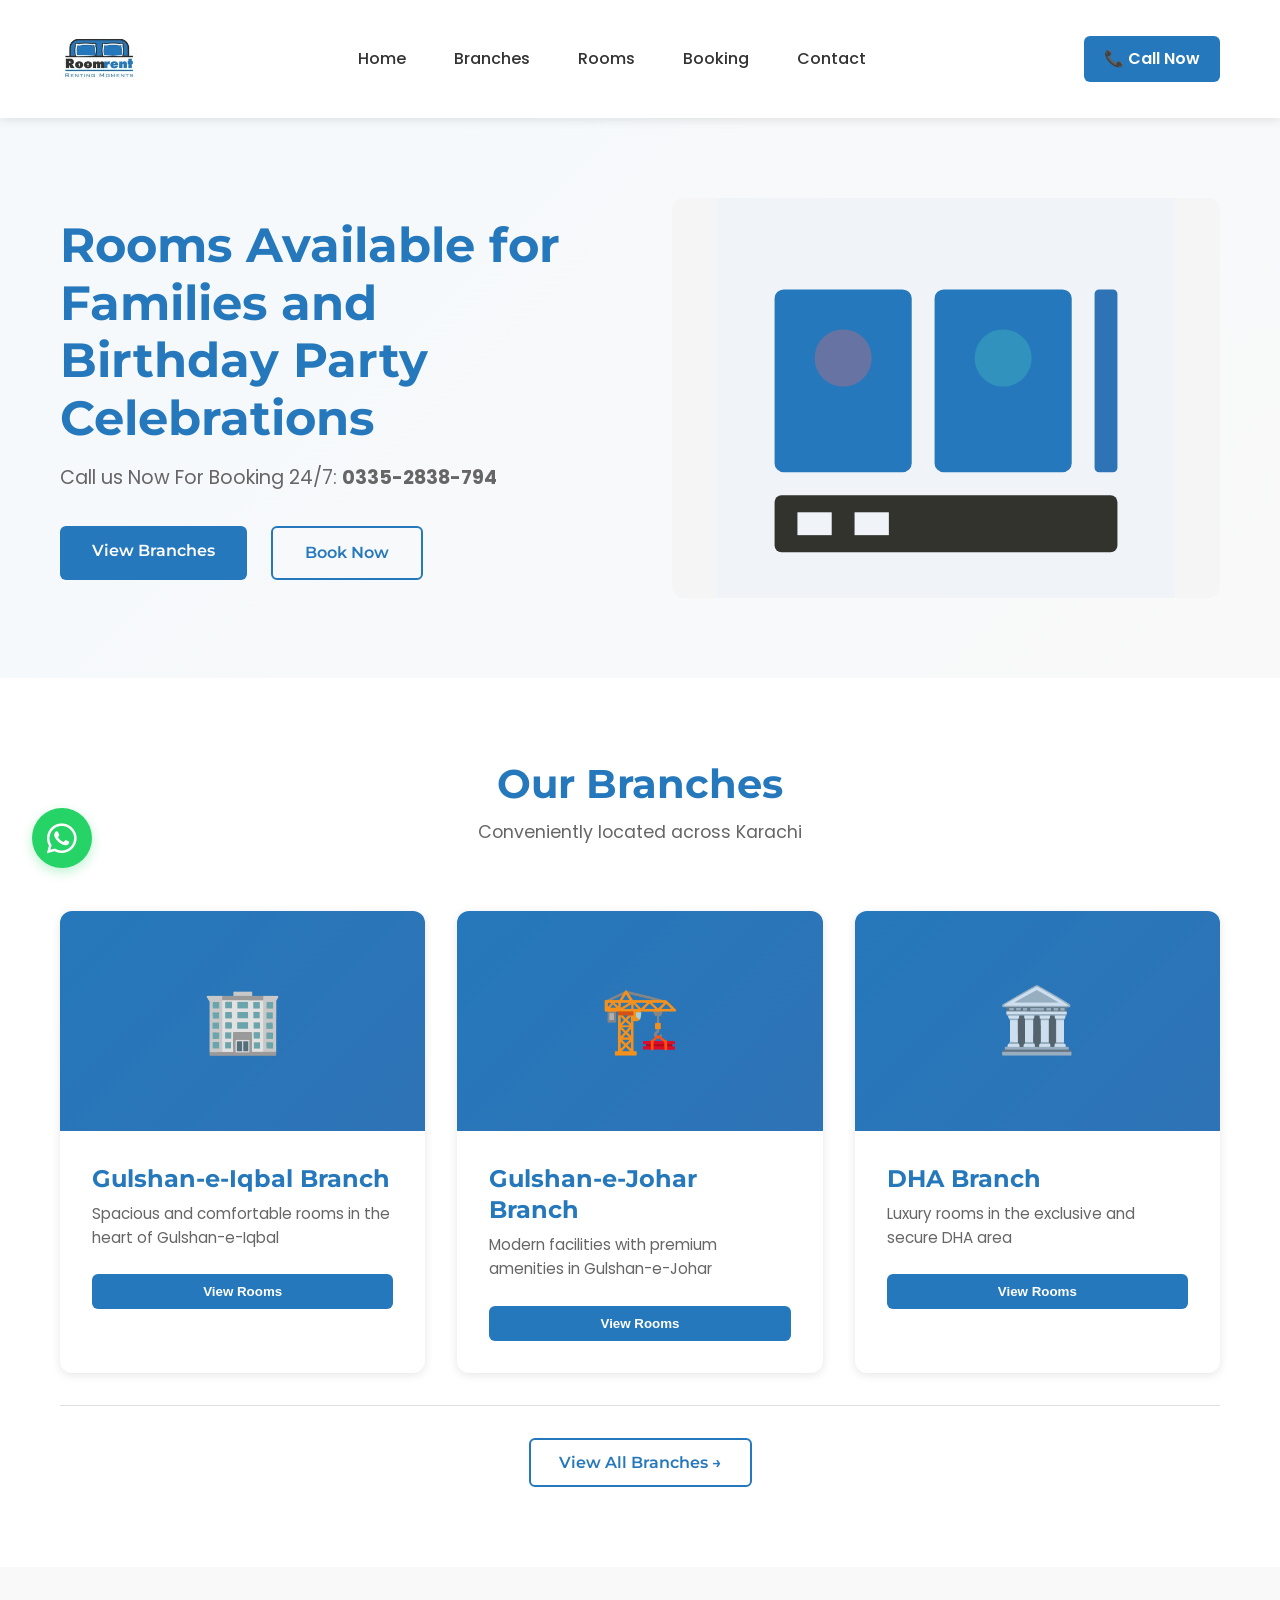
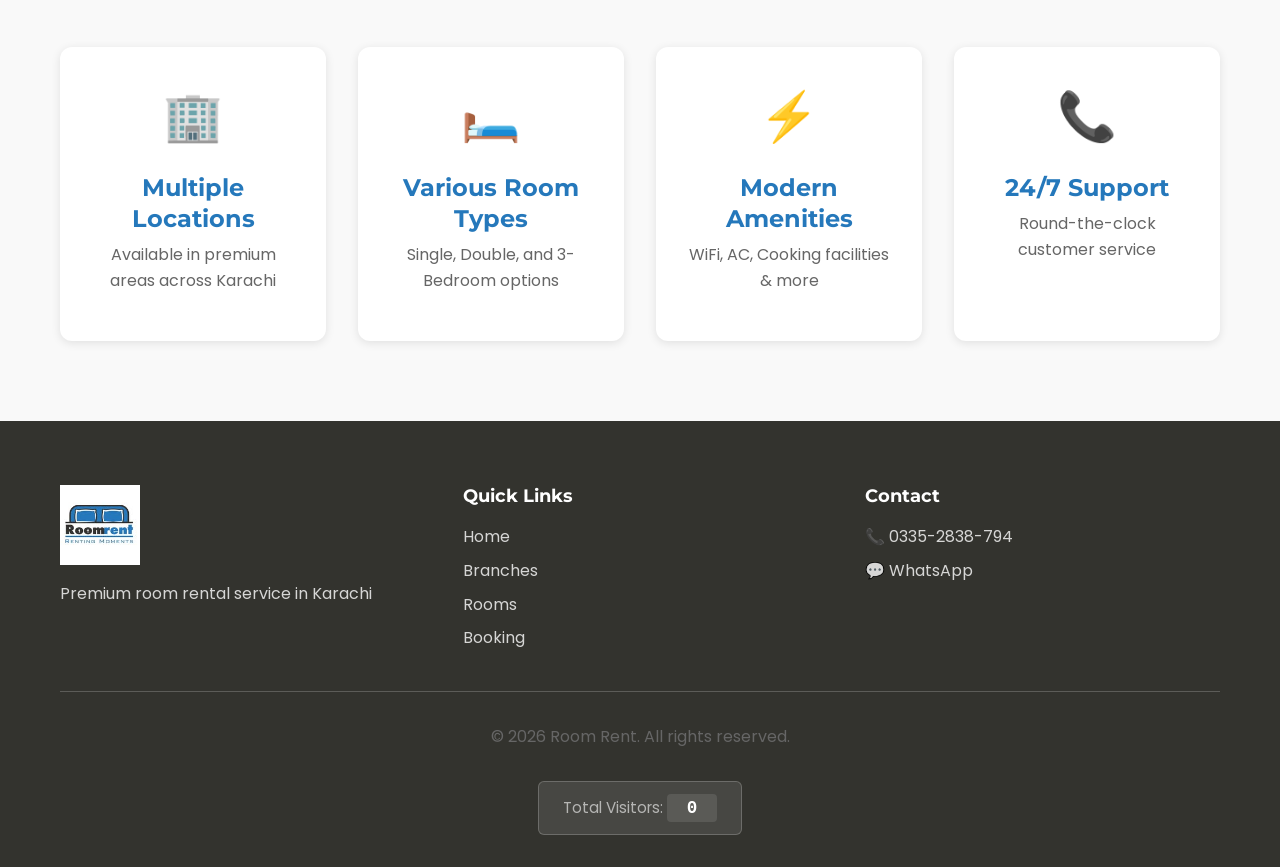
<file: index.html>
<!DOCTYPE html>
<html lang="en">
<head>
    <meta charset="UTF-8">
    <meta name="viewport" content="width=device-width, initial-scale=1.0">
    <meta name="description" content="Room Rent - Premium room rental service in Karachi. Book family rooms and party venues. Available 24/7.">
    <meta name="keywords" content="room rental, Karachi, family rooms, party venues, accommodation">
    <meta name="author" content="Room Rent">
    
    <title>Room Rent - Premium Room Rental Service in Karachi</title>
    
    <link rel="stylesheet" href="css/style.css">
    <link rel="preconnect" href="https://fonts.googleapis.com">
    <link rel="preconnect" href="https://fonts.gstatic.com" crossorigin>
    <link href="https://fonts.googleapis.com/css2?family=Montserrat:wght@300;400;600;700&family=Poppins:wght@400;500;600&display=swap" rel="stylesheet">
    <link rel="stylesheet" href="https://cdnjs.cloudflare.com/ajax/libs/font-awesome/6.5.1/css/all.min.css">
</head>
<body>
    <!-- Floating WhatsApp Button -->
    <!-- <a href="https://wa.me/923352838794" class="whatsapp-float" title="Chat with us on WhatsApp" target="_blank" rel="noopener">
        <svg width="28" height="28" viewBox="0 0 24 24" fill="currentColor">
            <path d="M17.472 14.382c-.297-.149-1.758-.867-2.03-.967-.273-.099-.471-.148-.67.15-.197.297-.767.966-.94 1.164-.173.199-.347.223-.644.075-.297-.15-1.255-.463-2.39-1.475-.883-.788-1.48-1.761-1.653-2.059-.173-.297-.018-.458.13-.606.134-.133.298-.347.446-.52.149-.174.198-.298.298-.497.099-.198.05-.371-.025-.52-.075-.149-.669-1.612-.916-2.207-.242-.579-.487-.5-.67-.51-.173-.008-.371-.01-.57-.01-.198 0-.52.074-.792.372-.272.297-1.04 1.016-1.04 2.479 0 1.462 1.065 2.875 1.213 3.074.149.198 2.096 3.2 5.076 4.487.709.306 1.262.489 1.694.625.712.227 1.36.195 1.871.118.571-.085 1.758-.719 2.006-1.413.248-.694.248-1.289.173-1.413-.074-.124-.272-.198-.57-.347m-5.421-7.403h-.004a9.87 9.87 0 00-4.947 1.347l-.355.206-.368-.067c-1.264-.23-2.459-.856-3.471-1.876-1.04-1.05-1.65-2.447-1.726-3.966C.098 5.031.751 2.718 2.472 1.265 4.191-.187 6.53.012 8.313 1.422c1.86 1.502 2.91 3.627 2.91 5.98 0 .213-.005.426-.014.636.945.324 1.856.773 2.703 1.326l.328.206.36-.065c1.404-.253 2.744-.108 3.97.567 1.239.681 2.265 1.865 2.82 3.257.556 1.392.414 3.04-.405 4.405-1.045 1.676-2.684 2.754-4.614 2.754-1.076 0-2.088-.29-3.01-.842l-.33-.196-.347.06c-1.447.26-2.805.05-4.06-.607Z"/>
        </svg>
    </a> -->
    <a href="https://wa.me/923352838794" class="whatsapp-float" title="Chat with us on WhatsApp" target="_blank" rel="noopener">
        <i class="fab fa-whatsapp" style="font-size:34px; hover{color:#ffffff;} "></i>
    </a>

    <!-- Header Navigation -->
    <header class="header">
        <nav class="navbar">
            <div class="container">
                <div class="nav-wrapper">
                    <a href="index.html" class="logo">
                        <!-- <span class="logo-icon">🏠</span>
                        <span class="logo-text">Room Rent</span> -->
                        <img src="images/logo.jpg" alt="Room Rent Logo" class="logo-image" style="width: 80px; height: auto;">
                    </a>

                    <button class="hamburger" id="hamburger">
                        <span></span>
                        <span></span>
                        <span></span>
                    </button>

                    <nav class="nav-menu" id="navMenu">
                        <a href="index.html" class="nav-link active">Home</a>
                        <a href="branches.html" class="nav-link">Branches</a>
                        <a href="rooms.html" class="nav-link">Rooms</a>
                        <a href="booking.html" class="nav-link">Booking</a>
                        <a href="contact.html" class="nav-link">Contact</a>
                    </nav>

                    <a href="tel:03352838794" class="btn-call">📞 Call Now</a>
                </div>
            </div>
        </nav>
    </header>

    <!-- Main Content -->
    <main>
        <!-- Hero Section -->
        <section class="hero">
            <div class="container">
                <div class="hero-content">
                    <h1 class="hero-title">Rooms Available for Families and Birthday Party Celebrations</h1>
                    <p class="hero-subtitle">Call us Now For Booking 24/7: <strong>0335-2838-794</strong></p>
                    <div class="hero-buttons">
                        <a href="branches.html" class="btn btn-primary">View Branches</a>
                        <a href="booking.html" class="btn btn-secondary">Book Now</a>
                    </div>
                </div>
                <div class="hero-image">
                    <div class="hero-placeholder">
                        <svg viewBox="0 0 400 350" xmlns="http://www.w3.org/2000/svg">
                            <rect width="400" height="350" fill="#f0f4f8"/>
                            <rect x="50" y="80" width="120" height="160" fill="#2578bb" rx="8"/>
                            <rect x="190" y="80" width="120" height="160" fill="#2578bb" rx="8"/>
                            <rect x="330" y="80" width="20" height="160" fill="#2e73b6" rx="4"/>
                            <circle cx="110" cy="140" r="25" fill="#ff6b6b" opacity="0.3"/>
                            <circle cx="250" cy="140" r="25" fill="#4ecdc4" opacity="0.3"/>
                            <rect x="50" y="260" width="300" height="50" fill="#33332e" rx="6"/>
                            <rect x="70" y="275" width="30" height="20" fill="#f0f4f8"/>
                            <rect x="120" y="275" width="30" height="20" fill="#f0f4f8"/>
                        </svg>
                    </div>
                </div>
            </div>
        </section>

        <!-- Branches Preview Section -->
        <section class="branches-preview">
            <div class="container">
                <div class="section-header">
                    <h2>Our Branches</h2>
                    <p>Conveniently located across Karachi</p>
                </div>
                <div class="branches-grid" id="branchesGrid">
                    <!-- Populated by JavaScript -->
                </div>
                <div class="section-cta">
                    <a href="branches.html" class="btn btn-outline">View All Branches →</a>
                </div>
            </div>
        </section>

        <!-- Features Section -->
        <section class="features">
            <div class="container">
                <div class="features-grid">
                    <div class="feature-card">
                        <div class="feature-icon">🏢</div>
                        <h3>Multiple Locations</h3>
                        <p>Available in premium areas across Karachi</p>
                    </div>
                    <div class="feature-card">
                        <div class="feature-icon">🛏️</div>
                        <h3>Various Room Types</h3>
                        <p>Single, Double, and 3-Bedroom options</p>
                    </div>
                    <div class="feature-card">
                        <div class="feature-icon">⚡</div>
                        <h3>Modern Amenities</h3>
                        <p>WiFi, AC, Cooking facilities & more</p>
                    </div>
                    <div class="feature-card">
                        <div class="feature-icon">📞</div>
                        <h3>24/7 Support</h3>
                        <p>Round-the-clock customer service</p>
                    </div>
                </div>
            </div>
        </section>
    </main>

    <!-- Footer -->
    <footer class="footer">
        <div class="container">
            <div class="footer-content">
                <div class="footer-section">
                    <!-- <h4>Room Rent</h4> -->
                    <img src="images/logo.jpg" alt="Room Rent Logo" class="logo-image" style="width: 80px; height: auto;">
                    <p>Premium room rental service in Karachi</p>
                </div>
                <div class="footer-section">
                    <h4>Quick Links</h4>
                    <ul>
                        <li><a href="index.html">Home</a></li>
                        <li><a href="branches.html">Branches</a></li>
                        <li><a href="rooms.html">Rooms</a></li>
                        <li><a href="booking.html">Booking</a></li>
                    </ul>
                </div>
                <div class="footer-section">
                    <h4>Contact</h4>
                    <p>📞 <a href="tel:03352838794">0335-2838-794</a></p>
                    <p>💬 <a href="https://wa.me/923352838794" target="_blank">WhatsApp</a></p>
                </div>
            </div>
            <div class="footer-bottom">
                <p>&copy; 2026 Room Rent. All rights reserved.</p>
                <div class="visitor-counter">
                    <span>Total Visitors: </span>
                    <span id="visitorCount" class="visitor-count">0</span>
                </div>
            </div>
        </div>
    </footer>

    <!-- Scroll to Top Button -->
    <button id="scrollTop" class="scroll-top" aria-label="Scroll to top">↑</button>

    <script src="js/script.js"></script>
    <script src="js/visitor-counter.js"></script>
    <script src="js/tawkto.js"></script>
</body>
</html>
</file>
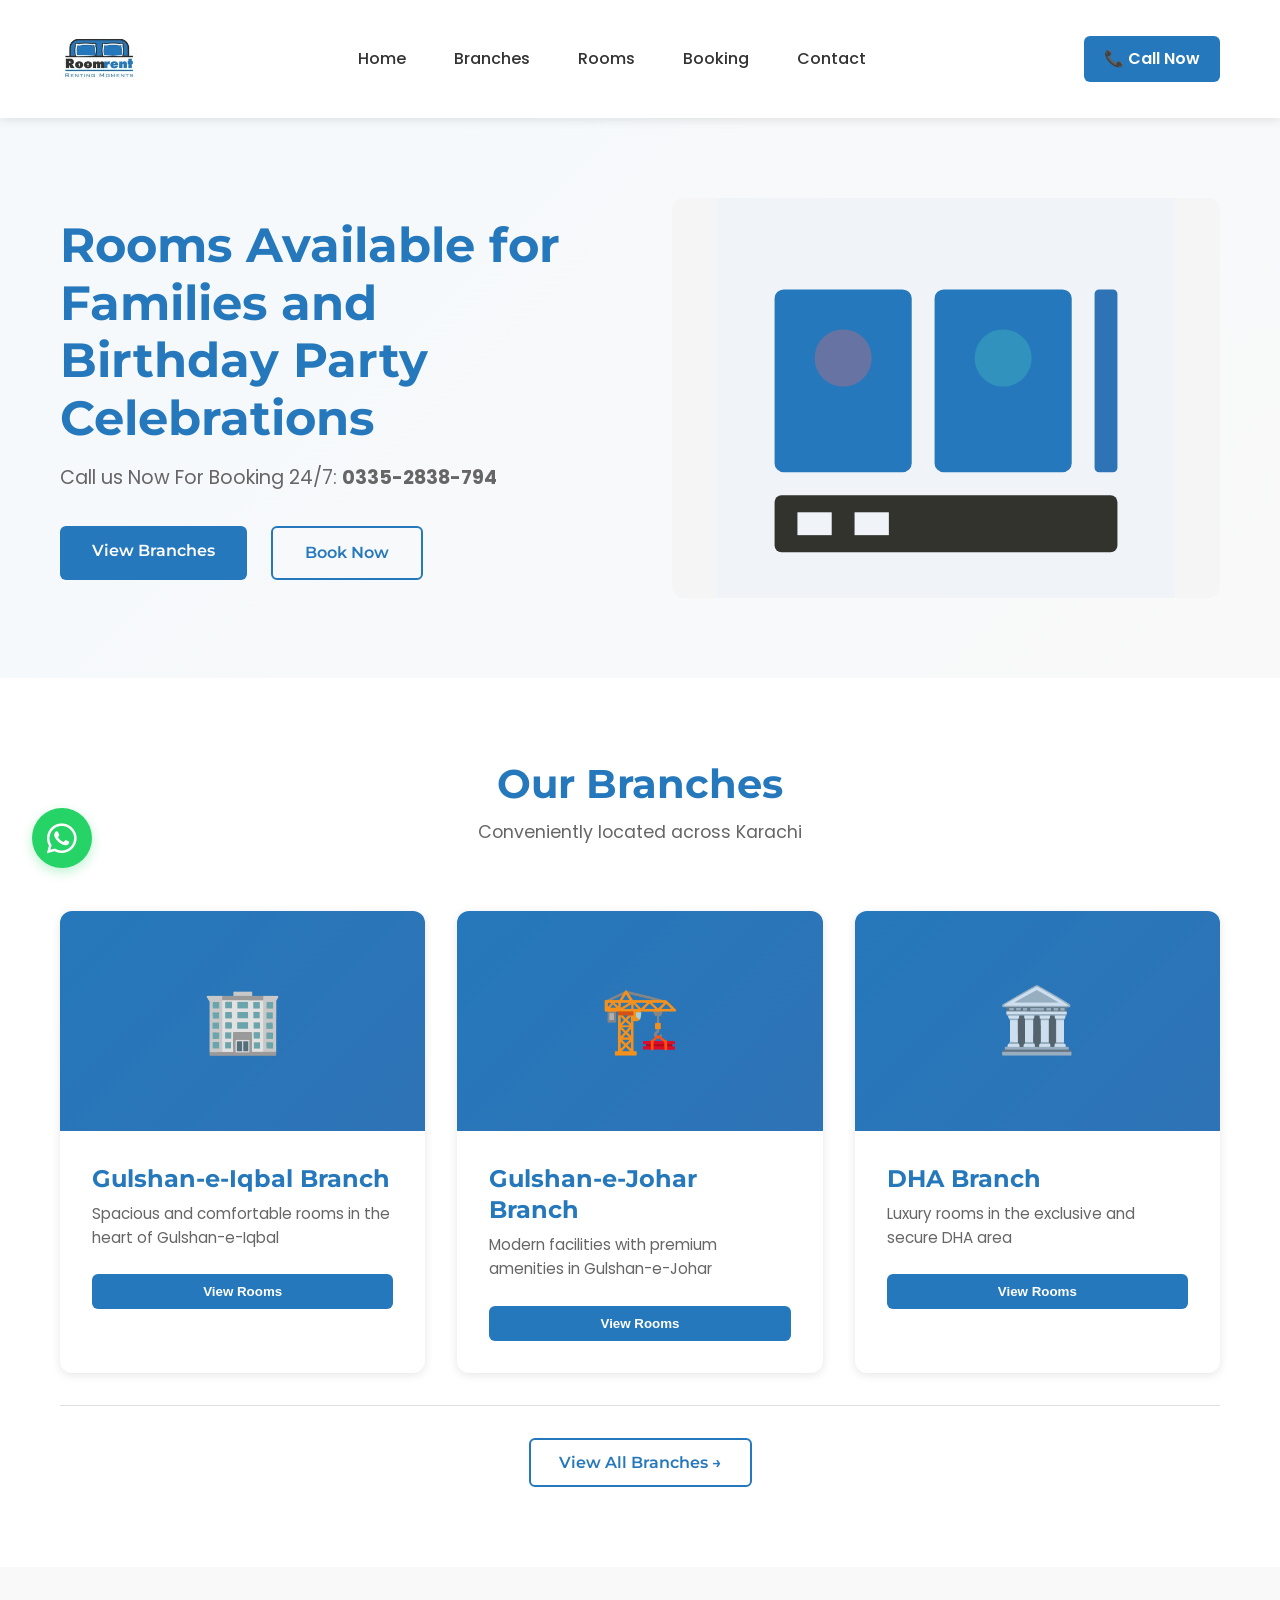
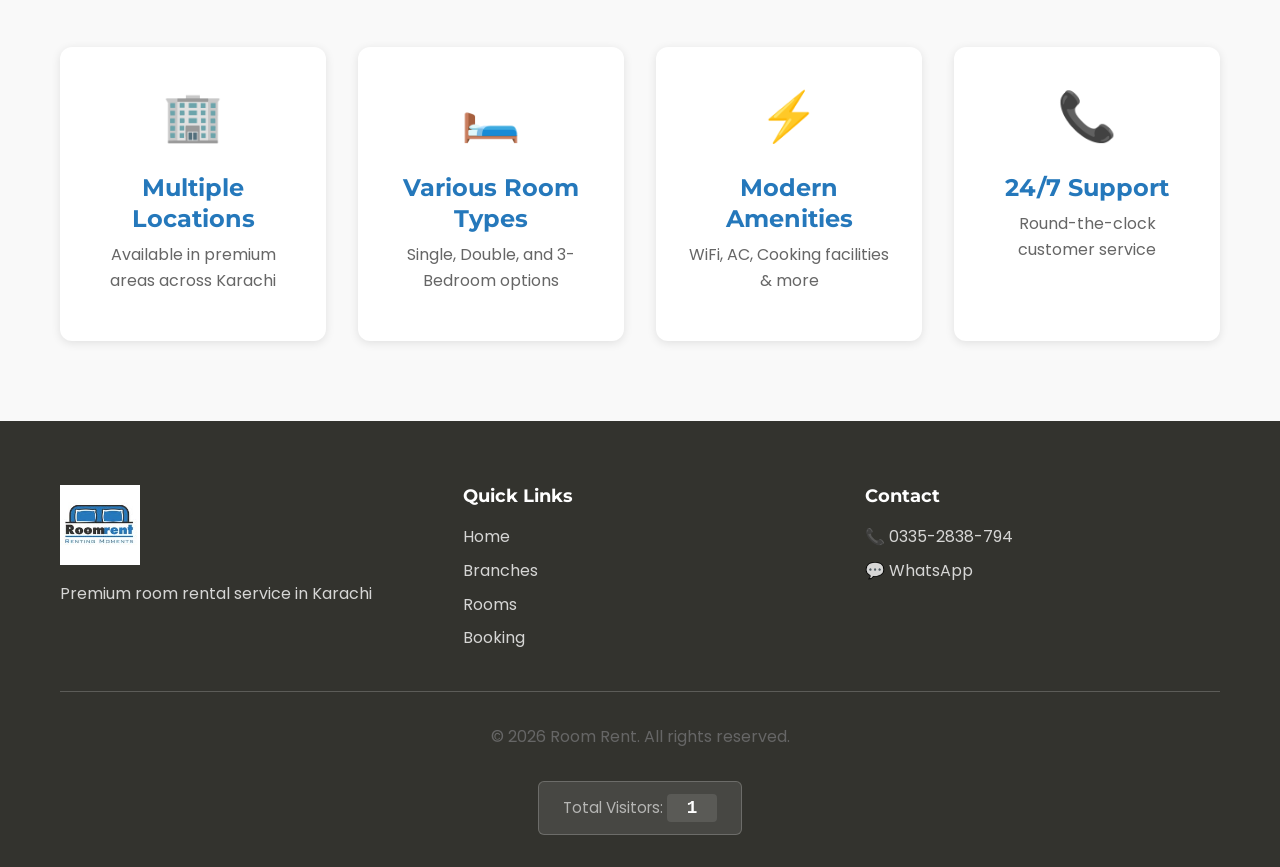
<file: old/index.html>
<!DOCTYPE html>
<html lang="en">
<head>
    <meta charset="UTF-8">
    <meta name="viewport" content="width=device-width, initial-scale=1.0">
    <meta name="description" content="Room Rent - Premium room rental service in Karachi. Book family rooms and party venues. Available 24/7.">
    <meta name="keywords" content="room rental, Karachi, family rooms, party venues, accommodation">
    <meta name="author" content="Room Rent">
    
    <title>Room Rent - Premium Room Rental Service in Karachi</title>
    
    <link rel="stylesheet" href="css/style.css">
    <link rel="preconnect" href="https://fonts.googleapis.com">
    <link rel="preconnect" href="https://fonts.gstatic.com" crossorigin>
    <link href="https://fonts.googleapis.com/css2?family=Montserrat:wght@300;400;600;700&family=Poppins:wght@400;500;600&display=swap" rel="stylesheet">
    <link rel="stylesheet" href="https://cdnjs.cloudflare.com/ajax/libs/font-awesome/6.5.1/css/all.min.css">
</head>
<body>
    <!-- Floating WhatsApp Button -->
    <!-- <a href="https://wa.me/923352838794" class="whatsapp-float" title="Chat with us on WhatsApp" target="_blank" rel="noopener">
        <svg width="28" height="28" viewBox="0 0 24 24" fill="currentColor">
            <path d="M17.472 14.382c-.297-.149-1.758-.867-2.03-.967-.273-.099-.471-.148-.67.15-.197.297-.767.966-.94 1.164-.173.199-.347.223-.644.075-.297-.15-1.255-.463-2.39-1.475-.883-.788-1.48-1.761-1.653-2.059-.173-.297-.018-.458.13-.606.134-.133.298-.347.446-.52.149-.174.198-.298.298-.497.099-.198.05-.371-.025-.52-.075-.149-.669-1.612-.916-2.207-.242-.579-.487-.5-.67-.51-.173-.008-.371-.01-.57-.01-.198 0-.52.074-.792.372-.272.297-1.04 1.016-1.04 2.479 0 1.462 1.065 2.875 1.213 3.074.149.198 2.096 3.2 5.076 4.487.709.306 1.262.489 1.694.625.712.227 1.36.195 1.871.118.571-.085 1.758-.719 2.006-1.413.248-.694.248-1.289.173-1.413-.074-.124-.272-.198-.57-.347m-5.421-7.403h-.004a9.87 9.87 0 00-4.947 1.347l-.355.206-.368-.067c-1.264-.23-2.459-.856-3.471-1.876-1.04-1.05-1.65-2.447-1.726-3.966C.098 5.031.751 2.718 2.472 1.265 4.191-.187 6.53.012 8.313 1.422c1.86 1.502 2.91 3.627 2.91 5.98 0 .213-.005.426-.014.636.945.324 1.856.773 2.703 1.326l.328.206.36-.065c1.404-.253 2.744-.108 3.97.567 1.239.681 2.265 1.865 2.82 3.257.556 1.392.414 3.04-.405 4.405-1.045 1.676-2.684 2.754-4.614 2.754-1.076 0-2.088-.29-3.01-.842l-.33-.196-.347.06c-1.447.26-2.805.05-4.06-.607Z"/>
        </svg>
    </a> -->
    <a href="https://wa.me/923352838794" class="whatsapp-float" title="Chat with us on WhatsApp" target="_blank" rel="noopener">
        <i class="fab fa-whatsapp" style="font-size:34px; hover{color:#ffffff;} "></i>
    </a>

    <!-- Header Navigation -->
    <header class="header">
        <nav class="navbar">
            <div class="container">
                <div class="nav-wrapper">
                    <a href="index.html" class="logo">
                        <!-- <span class="logo-icon">🏠</span>
                        <span class="logo-text">Room Rent</span> -->
                        <img src="images/logo.jpg" alt="Room Rent Logo" class="logo-image" style="width: 80px; height: auto;">
                    </a>

                    <button class="hamburger" id="hamburger">
                        <span></span>
                        <span></span>
                        <span></span>
                    </button>

                    <nav class="nav-menu" id="navMenu">
                        <a href="index.html" class="nav-link active">Home</a>
                        <a href="branches.html" class="nav-link">Branches</a>
                        <a href="rooms.html" class="nav-link">Rooms</a>
                        <a href="booking.html" class="nav-link">Booking</a>
                        <a href="contact.html" class="nav-link">Contact</a>
                    </nav>

                    <a href="tel:03352838794" class="btn-call">📞 Call Now</a>
                </div>
            </div>
        </nav>
    </header>

    <!-- Main Content -->
    <main>
        <!-- Hero Section -->
        <section class="hero">
            <div class="container">
                <div class="hero-content">
                    <h1 class="hero-title">Rooms Available for Families and Birthday Party Celebrations</h1>
                    <p class="hero-subtitle">Call us Now For Booking 24/7: <strong>0335-2838-794</strong></p>
                    <div class="hero-buttons">
                        <a href="branches.html" class="btn btn-primary">View Branches</a>
                        <a href="booking.html" class="btn btn-secondary">Book Now</a>
                    </div>
                </div>
                <div class="hero-image">
                    <div class="hero-placeholder">
                        <svg viewBox="0 0 400 350" xmlns="http://www.w3.org/2000/svg">
                            <rect width="400" height="350" fill="#f0f4f8"/>
                            <rect x="50" y="80" width="120" height="160" fill="#2578bb" rx="8"/>
                            <rect x="190" y="80" width="120" height="160" fill="#2578bb" rx="8"/>
                            <rect x="330" y="80" width="20" height="160" fill="#2e73b6" rx="4"/>
                            <circle cx="110" cy="140" r="25" fill="#ff6b6b" opacity="0.3"/>
                            <circle cx="250" cy="140" r="25" fill="#4ecdc4" opacity="0.3"/>
                            <rect x="50" y="260" width="300" height="50" fill="#33332e" rx="6"/>
                            <rect x="70" y="275" width="30" height="20" fill="#f0f4f8"/>
                            <rect x="120" y="275" width="30" height="20" fill="#f0f4f8"/>
                        </svg>
                    </div>
                </div>
            </div>
        </section>

        <!-- Branches Preview Section -->
        <section class="branches-preview">
            <div class="container">
                <div class="section-header">
                    <h2>Our Branches</h2>
                    <p>Conveniently located across Karachi</p>
                </div>
                <div class="branches-grid" id="branchesGrid">
                    <!-- Populated by JavaScript -->
                </div>
                <div class="section-cta">
                    <a href="branches.html" class="btn btn-outline">View All Branches →</a>
                </div>
            </div>
        </section>

        <!-- Features Section -->
        <section class="features">
            <div class="container">
                <div class="features-grid">
                    <div class="feature-card">
                        <div class="feature-icon">🏢</div>
                        <h3>Multiple Locations</h3>
                        <p>Available in premium areas across Karachi</p>
                    </div>
                    <div class="feature-card">
                        <div class="feature-icon">🛏️</div>
                        <h3>Various Room Types</h3>
                        <p>Single, Double, and 3-Bedroom options</p>
                    </div>
                    <div class="feature-card">
                        <div class="feature-icon">⚡</div>
                        <h3>Modern Amenities</h3>
                        <p>WiFi, AC, Cooking facilities & more</p>
                    </div>
                    <div class="feature-card">
                        <div class="feature-icon">📞</div>
                        <h3>24/7 Support</h3>
                        <p>Round-the-clock customer service</p>
                    </div>
                </div>
            </div>
        </section>
    </main>

    <!-- Footer -->
    <footer class="footer">
        <div class="container">
            <div class="footer-content">
                <div class="footer-section">
                    <!-- <h4>Room Rent</h4> -->
                    <img src="images/logo.jpg" alt="Room Rent Logo" class="logo-image" style="width: 80px; height: auto;">
                    <p>Premium room rental service in Karachi</p>
                </div>
                <div class="footer-section">
                    <h4>Quick Links</h4>
                    <ul>
                        <li><a href="index.html">Home</a></li>
                        <li><a href="branches.html">Branches</a></li>
                        <li><a href="rooms.html">Rooms</a></li>
                        <li><a href="booking.html">Booking</a></li>
                    </ul>
                </div>
                <div class="footer-section">
                    <h4>Contact</h4>
                    <p>📞 <a href="tel:03352838794">0335-2838-794</a></p>
                    <p>💬 <a href="https://wa.me/923352838794" target="_blank">WhatsApp</a></p>
                </div>
            </div>
            <div class="footer-bottom">
                <p>&copy; 2026 Room Rent. All rights reserved.</p>
                <div class="visitor-counter">
                    <span>Total Visitors: </span>
                    <span id="visitorCount" class="visitor-count">0</span>
                </div>
            </div>
        </div>
    </footer>

    <!-- Scroll to Top Button -->
    <button id="scrollTop" class="scroll-top" aria-label="Scroll to top">↑</button>

    <script src="js/script.js"></script>
	<script src="js/visitor-counter.js"></script>
    <script src="js/tawkto.js"></script>
</body>
</html>
</file>
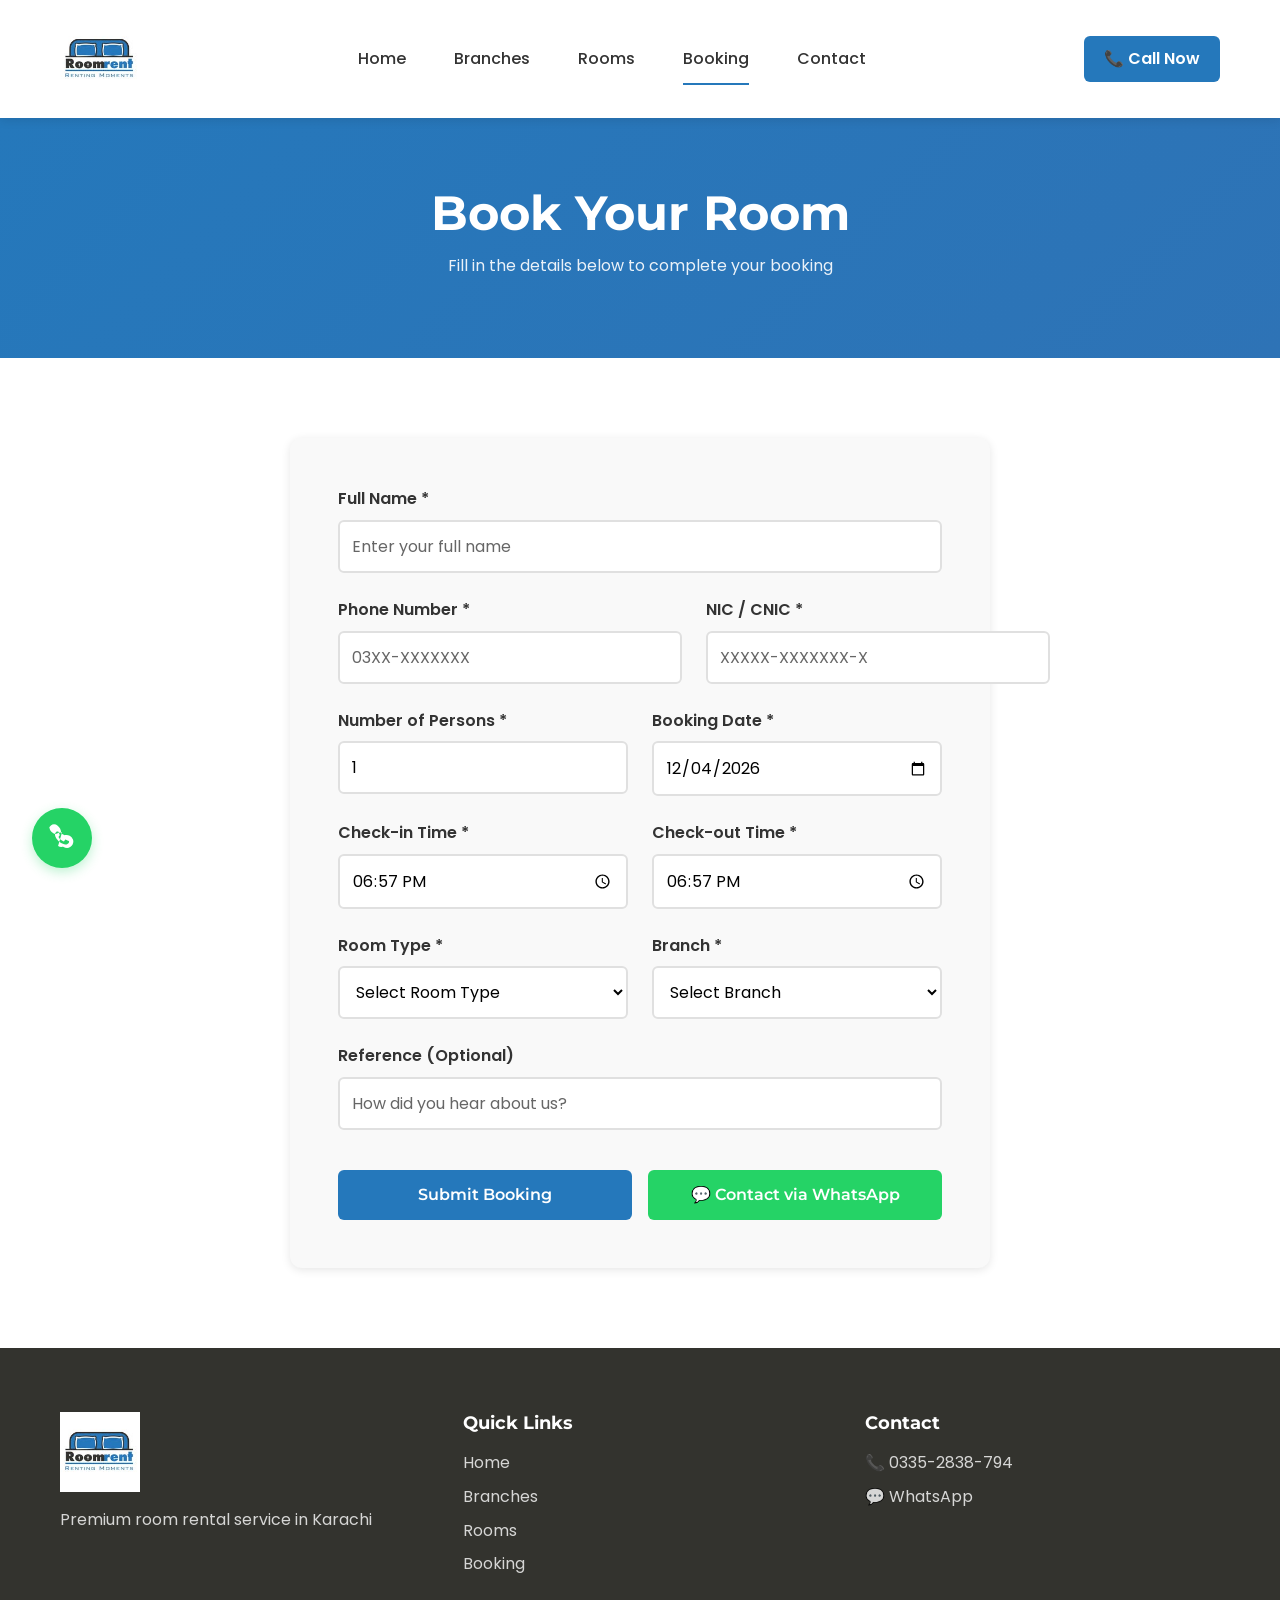
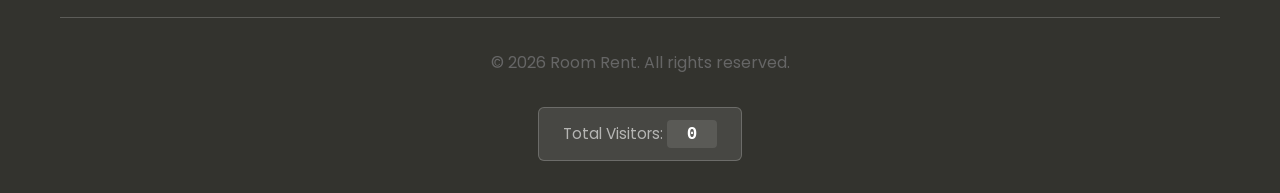
<file: booking.html>
<!DOCTYPE html>
<html lang="en">
<head>
    <meta charset="UTF-8">
    <meta name="viewport" content="width=device-width, initial-scale=1.0">
    <meta name="description" content="Book your room with Room Rent - Easy online booking form.">
    <title>Book Now - Room Rent</title>
    <link rel="stylesheet" href="css/style.css">
    <link rel="preconnect" href="https://fonts.googleapis.com">
    <link rel="preconnect" href="https://fonts.gstatic.com" crossorigin>
    <link href="https://fonts.googleapis.com/css2?family=Montserrat:wght@300;400;600;700&family=Poppins:wght@400;500;600&display=swap" rel="stylesheet">
</head>
<body>
    <!-- Floating WhatsApp Button -->
    <a href="https://wa.me/923352838794" class="whatsapp-float" title="Chat with us on WhatsApp" target="_blank" rel="noopener">
        <svg width="28" height="28" viewBox="0 0 24 24" fill="currentColor">
            <path d="M17.472 14.382c-.297-.149-1.758-.867-2.03-.967-.273-.099-.471-.148-.67.15-.197.297-.767.966-.94 1.164-.173.199-.347.223-.644.075-.297-.15-1.255-.463-2.39-1.475-.883-.788-1.48-1.761-1.653-2.059-.173-.297-.018-.458.13-.606.134-.133.298-.347.446-.52.149-.174.198-.298.298-.497.099-.198.05-.371-.025-.52-.075-.149-.669-1.612-.916-2.207-.242-.579-.487-.5-.67-.51-.173-.008-.371-.01-.57-.01-.198 0-.52.074-.792.372-.272.297-1.04 1.016-1.04 2.479 0 1.462 1.065 2.875 1.213 3.074.149.198 2.096 3.2 5.076 4.487.709.306 1.262.489 1.694.625.712.227 1.36.195 1.871.118.571-.085 1.758-.719 2.006-1.413.248-.694.248-1.289.173-1.413-.074-.124-.272-.198-.57-.347m-5.421-7.403h-.004a9.87 9.87 0 00-4.947 1.347l-.355.206-.368-.067c-1.264-.23-2.459-.856-3.471-1.876-1.04-1.05-1.65-2.447-1.726-3.966C.098 5.031.751 2.718 2.472 1.265 4.191-.187 6.53.012 8.313 1.422c1.86 1.502 2.91 3.627 2.91 5.98 0 .213-.005.426-.014.636.945.324 1.856.773 2.703 1.326l.328.206.36-.065c1.404-.253 2.744-.108 3.97.567 1.239.681 2.265 1.865 2.82 3.257.556 1.392.414 3.04-.405 4.405-1.045 1.676-2.684 2.754-4.614 2.754-1.076 0-2.088-.29-3.01-.842l-.33-.196-.347.06c-1.447.26-2.805.05-4.06-.607Z"/>
        </svg>
    </a>

    <!-- Header Navigation -->
    <header class="header">
        <nav class="navbar">
            <div class="container">
                <div class="nav-wrapper">
                    <a href="index.html" class="logo">
                        <!-- <span class="logo-icon">🏠</span>
                        <span class="logo-text">Room Rent</span> -->
                        <img src="images/logo.jpg" alt="Room Rent Logo" class="logo-image" style="width: 80px; height: auto;">
                    </a>

                    <button class="hamburger" id="hamburger">
                        <span></span>
                        <span></span>
                        <span></span>
                    </button>

                    <nav class="nav-menu" id="navMenu">
                        <a href="index.html" class="nav-link">Home</a>
                        <a href="branches.html" class="nav-link">Branches</a>
                        <a href="rooms.html" class="nav-link">Rooms</a>
                        <a href="booking.html" class="nav-link active">Booking</a>
                        <a href="contact.html" class="nav-link">Contact</a>
                    </nav>

                    <a href="tel:03352838794" class="btn-call">📞 Call Now</a>
                </div>
            </div>
        </nav>
    </header>

    <main>
        <!-- Page Header -->
        <section class="page-header">
            <div class="container">
                <h1>Book Your Room</h1>
                <p>Fill in the details below to complete your booking</p>
            </div>
        </section>

        <!-- Booking Form -->
        <section class="booking-section">
            <div class="container">
                <div class="booking-form-wrapper">
                    <form id="bookingForm" class="booking-form">
                        <div class="form-success" id="formSuccess">
                            <div class="success-icon">✓</div>
                            <h3>Booking Submitted Successfully!</h3>
                            <p>Our team will contact you shortly to confirm your booking.</p>
                        </div>

                        <div class="form-group">
                            <label for="fullName">Full Name *</label>
                            <input type="text" id="fullName" name="fullName" placeholder="Enter your full name" required>
                            <span class="error-message"></span>
                        </div>

                        <div class="form-row">
                            <div class="form-group">
                                <label for="phone">Phone Number *</label>
                                <input type="tel" id="phone" name="phone" placeholder="03XX-XXXXXXX" required>
                                <span class="error-message"></span>
                            </div>
                            <div class="form-group">
                                <label for="nic">NIC / CNIC *</label>
                                <input type="text" id="nic" name="nic" placeholder="XXXXX-XXXXXXX-X" required>
                                <span class="error-message"></span>
                            </div>
                        </div>

                        <div class="form-row">
                            <div class="form-group">
                                <label for="persons">Number of Persons *</label>
                                <input type="number" id="persons" name="persons" min="1" max="20" value="1" required>
                                <span class="error-message"></span>
                            </div>
                            <div class="form-group">
                                <label for="bookingDate">Booking Date *</label>
                                <input type="date" id="bookingDate" name="bookingDate" required>
                                <span class="error-message"></span>
                            </div>
                        </div>

                        <div class="form-row">
                            <div class="form-group">
                                <label for="checkInTime">Check-in Time *</label>
                                <input type="time" id="checkInTime" name="checkInTime" required>
                                <span class="error-message"></span>
                            </div>
                            <div class="form-group">
                                <label for="checkOutTime">Check-out Time *</label>
                                <input type="time" id="checkOutTime" name="checkOutTime" required>
                                <span class="error-message"></span>
                            </div>
                        </div>

                        <div class="form-row">
                            <div class="form-group">
                                <label for="roomType">Room Type *</label>
                                <select id="roomType" name="roomType" required>
                                    <option value="">Select Room Type</option>
                                    <option value="single">Single Bedroom</option>
                                    <option value="double">Double Bedroom</option>
                                    <option value="three">3 Bedroom</option>
                                </select>
                                <span class="error-message"></span>
                            </div>
                            <div class="form-group">
                                <label for="branch">Branch *</label>
                                <select id="branch" name="branch" required>
                                    <option value="">Select Branch</option>
                                    <option value="gulshan-iqbal">Gulshan-e-Iqbal</option>
                                    <option value="gulshan-johar">Gulshan-e-Johar</option>
                                    <option value="dha">DHA</option>
                                </select>
                                <span class="error-message"></span>
                            </div>
                        </div>

                        <div class="form-group">
                            <label for="reference">Reference (Optional)</label>
                            <input type="text" id="reference" name="reference" placeholder="How did you hear about us?">
                        </div>

                        <div class="form-actions">
                            <button type="submit" class="btn btn-primary">Submit Booking</button>
                            <a href="https://wa.me/923352838794?text=Hi%20Room%20Rent!%20I%27m%20interested%20in%20booking%20a%20room." class="btn btn-whatsapp" target="_blank">
                                💬 Contact via WhatsApp
                            </a>
                        </div>
                    </form>
                </div>
            </div>
        </section>
    </main>

    <!-- Footer -->
    <footer class="footer">
        <div class="container">
            <div class="footer-content">
                <div class="footer-section">
                    <!-- <h4>Room Rent</h4> -->
                    <img src="images/logo.jpg" alt="Room Rent Logo" class="logo-image" style="width: 80px; height: auto;">
                    <p>Premium room rental service in Karachi</p>
                </div>
                <div class="footer-section">
                    <h4>Quick Links</h4>
                    <ul>
                        <li><a href="index.html">Home</a></li>
                        <li><a href="branches.html">Branches</a></li>
                        <li><a href="rooms.html">Rooms</a></li>
                        <li><a href="booking.html">Booking</a></li>
                    </ul>
                </div>
                <div class="footer-section">
                    <h4>Contact</h4>
                    <p>📞 <a href="tel:03352838794">0335-2838-794</a></p>
                    <p>💬 <a href="https://wa.me/923352838794" target="_blank">WhatsApp</a></p>
                </div>
            </div>
            <div class="footer-bottom">
                <p>&copy; 2026 Room Rent. All rights reserved.</p>
                <div class="visitor-counter">
                    <span>Total Visitors: </span>
                    <span id="visitorCount" class="visitor-count">0</span>
                </div>
            </div>
        </div>
    </footer>

    <!-- Scroll to Top Button -->
    <button id="scrollTop" class="scroll-top" aria-label="Scroll to top">↑</button>

    <script src="js/script.js"></script>
    <script src="js/visitor-counter.js"></script>
    <script src="js/tawkto.js"></script>
</body>
</html>
</file>
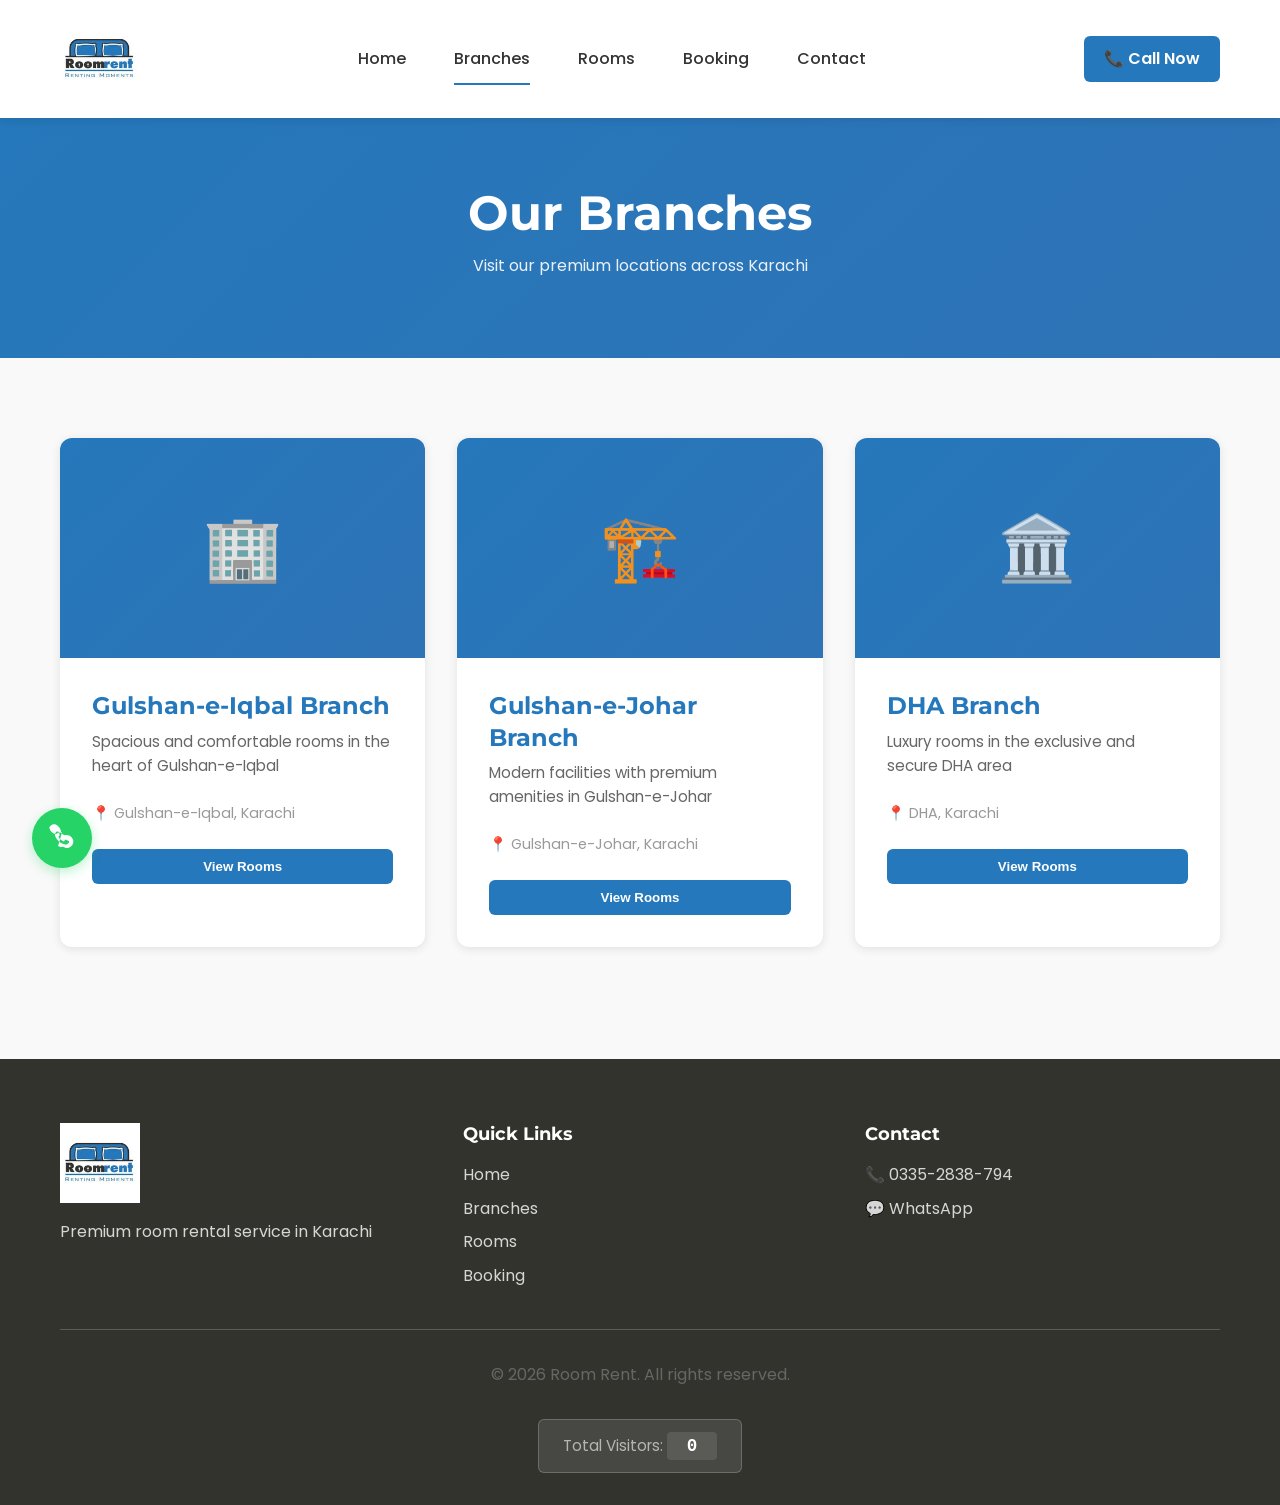
<file: branches.html>
<!DOCTYPE html>
<html lang="en">
<head>
    <meta charset="UTF-8">
    <meta name="viewport" content="width=device-width, initial-scale=1.0">
    <meta name="description" content="Room Rent Branches - View our locations in Gulshan-e-Iqbal, Gulshan-e-Johar, and DHA.">
    <title>Our Branches - Room Rent</title>
    <link rel="stylesheet" href="css/style.css">
    <link rel="preconnect" href="https://fonts.googleapis.com">
    <link rel="preconnect" href="https://fonts.gstatic.com" crossorigin>
    <link href="https://fonts.googleapis.com/css2?family=Montserrat:wght@300;400;600;700&family=Poppins:wght@400;500;600&display=swap" rel="stylesheet">
</head>
<body>
    <!-- Floating WhatsApp Button -->
    <a href="https://wa.me/923352838794" class="whatsapp-float" title="Chat with us on WhatsApp" target="_blank" rel="noopener">
        <svg width="28" height="28" viewBox="0 0 24 24" fill="currentColor">
            <path d="M17.472 14.382c-.297-.149-1.758-.867-2.03-.967-.273-.099-.471-.148-.67.15-.197.297-.767.966-.94 1.164-.173.199-.347.223-.644.075-.297-.15-1.255-.463-2.39-1.475-.883-.788-1.48-1.761-1.653-2.059-.173-.297-.018-.458.13-.606.134-.133.298-.347.446-.52.149-.174.198-.298.298-.497.099-.198.05-.371-.025-.52-.075-.149-.669-1.612-.916-2.207-.242-.579-.487-.5-.67-.51-.173-.008-.371-.01-.57-.01-.198 0-.52.074-.792.372-.272.297-1.04 1.016-1.04 2.479 0 1.462 1.065 2.875 1.213 3.074.149.198 2.096 3.2 5.076 4.487.709.306 1.262.489 1.694.625.712.227 1.36.195 1.871.118.571-.085 1.758-.719 2.006-1.413.248-.694.248-1.289.173-1.413-.074-.124-.272-.198-.57-.347m-5.421-7.403h-.004a9.87 9.87 0 00-4.947 1.347l-.355.206-.368-.067c-1.264-.23-2.459-.856-3.471-1.876-1.04-1.05-1.65-2.447-1.726-3.966C.098 5.031.751 2.718 2.472 1.265 4.191-.187 6.53.012 8.313 1.422c1.86 1.502 2.91 3.627 2.91 5.98 0 .213-.005.426-.014.636.945.324 1.856.773 2.703 1.326l.328.206.36-.065c1.404-.253 2.744-.108 3.97.567 1.239.681 2.265 1.865 2.82 3.257.556 1.392.414 3.04-.405 4.405-1.045 1.676-2.684 2.754-4.614 2.754-1.076 0-2.088-.29-3.01-.842l-.33-.196-.347.06c-1.447.26-2.805.05-4.06-.607Z"/>
        </svg>
    </a>

    <!-- Header Navigation -->
    <header class="header">
        <nav class="navbar">
            <div class="container">
                <div class="nav-wrapper">
                    <a href="index.html" class="logo">
                        <!-- <span class="logo-icon">🏠</span>
                        <span class="logo-text">Room Rent</span> -->
                        <img src="images/logo.jpg" alt="Room Rent Logo" class="logo-image" style="width: 80px; height: auto;">
                    </a>

                    <button class="hamburger" id="hamburger">
                        <span></span>
                        <span></span>
                        <span></span>
                    </button>

                    <nav class="nav-menu" id="navMenu">
                        <a href="index.html" class="nav-link">Home</a>
                        <a href="branches.html" class="nav-link active">Branches</a>
                        <a href="rooms.html" class="nav-link">Rooms</a>
                        <a href="booking.html" class="nav-link">Booking</a>
                        <a href="contact.html" class="nav-link">Contact</a>
                    </nav>

                    <a href="tel:03352838794" class="btn-call">📞 Call Now</a>
                </div>
            </div>
        </nav>
    </header>

    <main>
        <!-- Page Header -->
        <section class="page-header">
            <div class="container">
                <h1>Our Branches</h1>
                <p>Visit our premium locations across Karachi</p>
            </div>
        </section>

        <!-- Branches Grid -->
        <section class="branches-section">
            <div class="container">
                <div class="branches-grid-full" id="branchesGridFull">
                    <!-- Populated by JavaScript -->
                </div>
            </div>
        </section>
    </main>

    <!-- Footer -->
    <footer class="footer">
        <div class="container">
            <div class="footer-content">
                <div class="footer-section">
                    <!-- <h4>Room Rent</h4> -->
                    <img src="images/logo.jpg" alt="Room Rent Logo" class="logo-image" style="width: 80px; height: auto;">
                    <p>Premium room rental service in Karachi</p>
                </div>
                <div class="footer-section">
                    <h4>Quick Links</h4>
                    <ul>
                        <li><a href="index.html">Home</a></li>
                        <li><a href="branches.html">Branches</a></li>
                        <li><a href="rooms.html">Rooms</a></li>
                        <li><a href="booking.html">Booking</a></li>
                    </ul>
                </div>
                <div class="footer-section">
                    <h4>Contact</h4>
                    <p>📞 <a href="tel:03352838794">0335-2838-794</a></p>
                    <p>💬 <a href="https://wa.me/923352838794" target="_blank">WhatsApp</a></p>
                </div>
            </div>
            <div class="footer-bottom">
                <p>&copy; 2026 Room Rent. All rights reserved.</p>
                <div class="visitor-counter">
                    <span>Total Visitors: </span>
                    <span id="visitorCount" class="visitor-count">0</span>
                </div>
            </div>
        </div>
    </footer>

    <!-- Scroll to Top Button -->
    <button id="scrollTop" class="scroll-top" aria-label="Scroll to top">↑</button>

    <script src="js/script.js"></script>
    <script src="js/visitor-counter.js"></script>
    <script src="js/tawkto.js"></script>
</body>
</html>
</file>
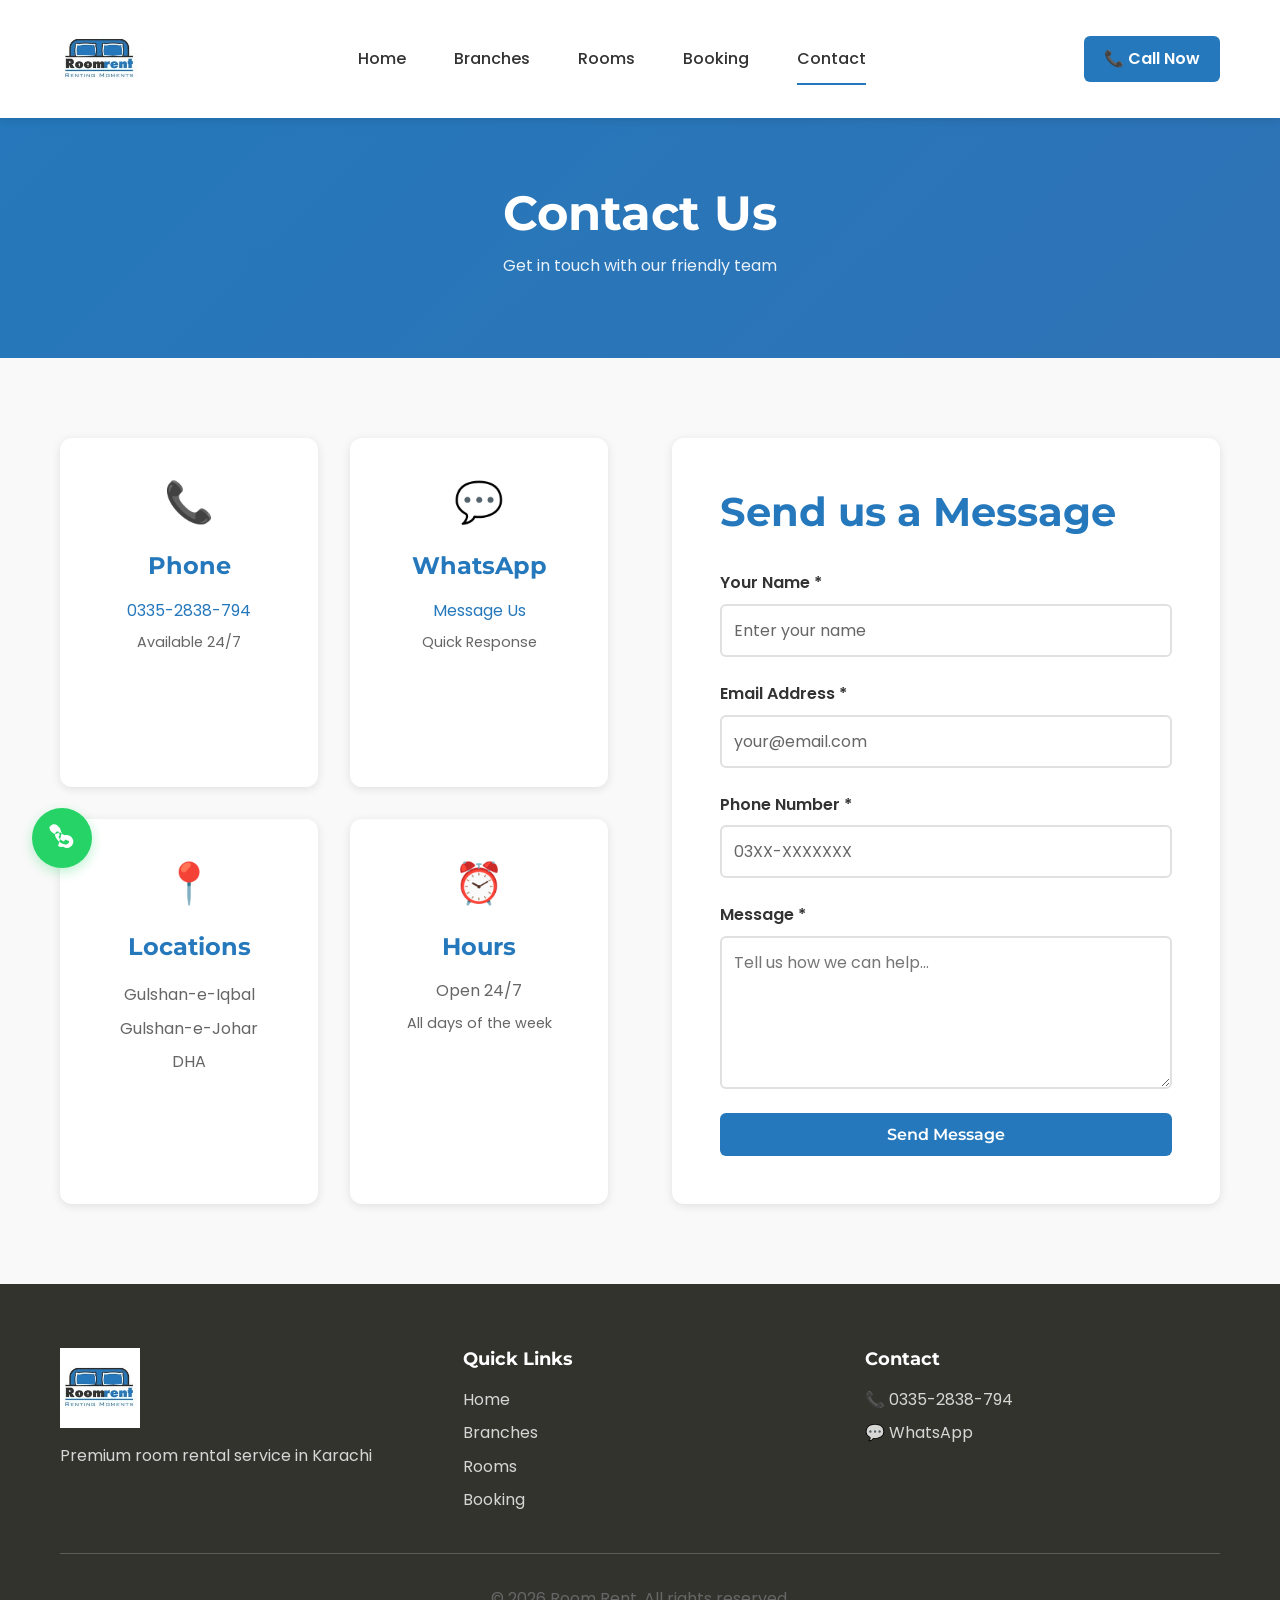
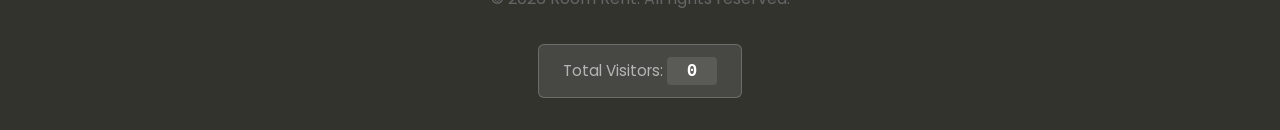
<file: contact.html>
<!DOCTYPE html>
<html lang="en">
<head>
    <meta charset="UTF-8">
    <meta name="viewport" content="width=device-width, initial-scale=1.0">
    <meta name="description" content="Contact Room Rent - Get in touch with us for any inquiries.">
    <title>Contact Us - Room Rent</title>
    <link rel="stylesheet" href="css/style.css">
    <link rel="preconnect" href="https://fonts.googleapis.com">
    <link rel="preconnect" href="https://fonts.gstatic.com" crossorigin>
    <link href="https://fonts.googleapis.com/css2?family=Montserrat:wght@300;400;600;700&family=Poppins:wght@400;500;600&display=swap" rel="stylesheet">
</head>
<body>
    <!-- Floating WhatsApp Button -->
    <a href="https://wa.me/923352838794" class="whatsapp-float" title="Chat with us on WhatsApp" target="_blank" rel="noopener">
        <svg width="28" height="28" viewBox="0 0 24 24" fill="currentColor">
            <path d="M17.472 14.382c-.297-.149-1.758-.867-2.03-.967-.273-.099-.471-.148-.67.15-.197.297-.767.966-.94 1.164-.173.199-.347.223-.644.075-.297-.15-1.255-.463-2.39-1.475-.883-.788-1.48-1.761-1.653-2.059-.173-.297-.018-.458.13-.606.134-.133.298-.347.446-.52.149-.174.198-.298.298-.497.099-.198.05-.371-.025-.52-.075-.149-.669-1.612-.916-2.207-.242-.579-.487-.5-.67-.51-.173-.008-.371-.01-.57-.01-.198 0-.52.074-.792.372-.272.297-1.04 1.016-1.04 2.479 0 1.462 1.065 2.875 1.213 3.074.149.198 2.096 3.2 5.076 4.487.709.306 1.262.489 1.694.625.712.227 1.36.195 1.871.118.571-.085 1.758-.719 2.006-1.413.248-.694.248-1.289.173-1.413-.074-.124-.272-.198-.57-.347m-5.421-7.403h-.004a9.87 9.87 0 00-4.947 1.347l-.355.206-.368-.067c-1.264-.23-2.459-.856-3.471-1.876-1.04-1.05-1.65-2.447-1.726-3.966C.098 5.031.751 2.718 2.472 1.265 4.191-.187 6.53.012 8.313 1.422c1.86 1.502 2.91 3.627 2.91 5.98 0 .213-.005.426-.014.636.945.324 1.856.773 2.703 1.326l.328.206.36-.065c1.404-.253 2.744-.108 3.97.567 1.239.681 2.265 1.865 2.82 3.257.556 1.392.414 3.04-.405 4.405-1.045 1.676-2.684 2.754-4.614 2.754-1.076 0-2.088-.29-3.01-.842l-.33-.196-.347.06c-1.447.26-2.805.05-4.06-.607Z"/>
        </svg>
    </a>

    <!-- Header Navigation -->
    <header class="header">
        <nav class="navbar">
            <div class="container">
                <div class="nav-wrapper">
                    <a href="index.html" class="logo">
                        <!-- <span class="logo-icon">🏠</span>
                        <span class="logo-text">Room Rent</span> -->
                        <img src="images/logo.jpg" alt="Room Rent Logo" class="logo-image" style="width: 80px; height: auto;">
                    </a>

                    <button class="hamburger" id="hamburger">
                        <span></span>
                        <span></span>
                        <span></span>
                    </button>

                    <nav class="nav-menu" id="navMenu">
                        <a href="index.html" class="nav-link">Home</a>
                        <a href="branches.html" class="nav-link">Branches</a>
                        <a href="rooms.html" class="nav-link">Rooms</a>
                        <a href="booking.html" class="nav-link">Booking</a>
                        <a href="contact.html" class="nav-link active">Contact</a>
                    </nav>

                    <a href="tel:03352838794" class="btn-call">📞 Call Now</a>
                </div>
            </div>
        </nav>
    </header>

    <main>
        <!-- Page Header -->
        <section class="page-header">
            <div class="container">
                <h1>Contact Us</h1>
                <p>Get in touch with our friendly team</p>
            </div>
        </section>

        <!-- Contact Section -->
        <section class="contact-section">
            <div class="container">
                <div class="contact-wrapper">
                    <div class="contact-info">
                        <div class="contact-card">
                            <div class="contact-icon">📞</div>
                            <h3>Phone</h3>
                            <p><a href="tel:03352838794">0335-2838-794</a></p>
                            <p class="contact-detail">Available 24/7</p>
                        </div>

                        <div class="contact-card">
                            <div class="contact-icon">💬</div>
                            <h3>WhatsApp</h3>
                            <p><a href="https://wa.me/923352838794" target="_blank">Message Us</a></p>
                            <p class="contact-detail">Quick Response</p>
                        </div>

                        <div class="contact-card">
                            <div class="contact-icon">📍</div>
                            <h3>Locations</h3>
                            <ul class="branch-list">
                                <li>Gulshan-e-Iqbal</li>
                                <li>Gulshan-e-Johar</li>
                                <li>DHA</li>
                            </ul>
                        </div>

                        <div class="contact-card">
                            <div class="contact-icon">⏰</div>
                            <h3>Hours</h3>
                            <p>Open 24/7</p>
                            <p class="contact-detail">All days of the week</p>
                        </div>
                    </div>

                    <div class="contact-form-wrapper">
                        <h2>Send us a Message</h2>
                        <form id="contactForm" class="contact-form">
                            <div class="form-success" id="contactSuccess">
                                <div class="success-icon">✓</div>
                                <p>Thank you! We'll get back to you soon.</p>
                            </div>

                            <div class="form-group">
                                <label for="contactName">Your Name *</label>
                                <input type="text" id="contactName" name="contactName" placeholder="Enter your name" required>
                                <span class="error-message"></span>
                            </div>

                            <div class="form-group">
                                <label for="contactEmail">Email Address *</label>
                                <input type="email" id="contactEmail" name="contactEmail" placeholder="your@email.com" required>
                                <span class="error-message"></span>
                            </div>

                            <div class="form-group">
                                <label for="contactPhone">Phone Number *</label>
                                <input type="tel" id="contactPhone" name="contactPhone" placeholder="03XX-XXXXXXX" required>
                                <span class="error-message"></span>
                            </div>

                            <div class="form-group">
                                <label for="contactMessage">Message *</label>
                                <textarea id="contactMessage" name="contactMessage" rows="5" placeholder="Tell us how we can help..." required></textarea>
                                <span class="error-message"></span>
                            </div>

                            <button type="submit" class="btn btn-primary">Send Message</button>
                        </form>
                    </div>
                </div>
            </div>
        </section>
    </main>

    <!-- Footer -->
    <footer class="footer">
        <div class="container">
            <div class="footer-content">
                <div class="footer-section">
                    <!-- <h4>Room Rent</h4> -->
                    <img src="images/logo.jpg" alt="Room Rent Logo" class="logo-image" style="width: 80px; height: auto;">
                    <p>Premium room rental service in Karachi</p>
                </div>
                <div class="footer-section">
                    <h4>Quick Links</h4>
                    <ul>
                        <li><a href="index.html">Home</a></li>
                        <li><a href="branches.html">Branches</a></li>
                        <li><a href="rooms.html">Rooms</a></li>
                        <li><a href="booking.html">Booking</a></li>
                    </ul>
                </div>
                <div class="footer-section">
                    <h4>Contact</h4>
                    <p>📞 <a href="tel:03352838794">0335-2838-794</a></p>
                    <p>💬 <a href="https://wa.me/923352838794" target="_blank">WhatsApp</a></p>
                </div>
            </div>
            <div class="footer-bottom">
                <p>&copy; 2026 Room Rent. All rights reserved.</p>
                <div class="visitor-counter">
                    <span>Total Visitors: </span>
                    <span id="visitorCount" class="visitor-count">0</span>
                </div>
            </div>
        </div>
    </footer>

    <!-- Scroll to Top Button -->
    <button id="scrollTop" class="scroll-top" aria-label="Scroll to top">↑</button>

    <script src="js/script.js"></script>
	<script src="js/visitor-counter.js"></script>
    <script src="js/tawkto.js"></script>
</body>
</html>
</file>
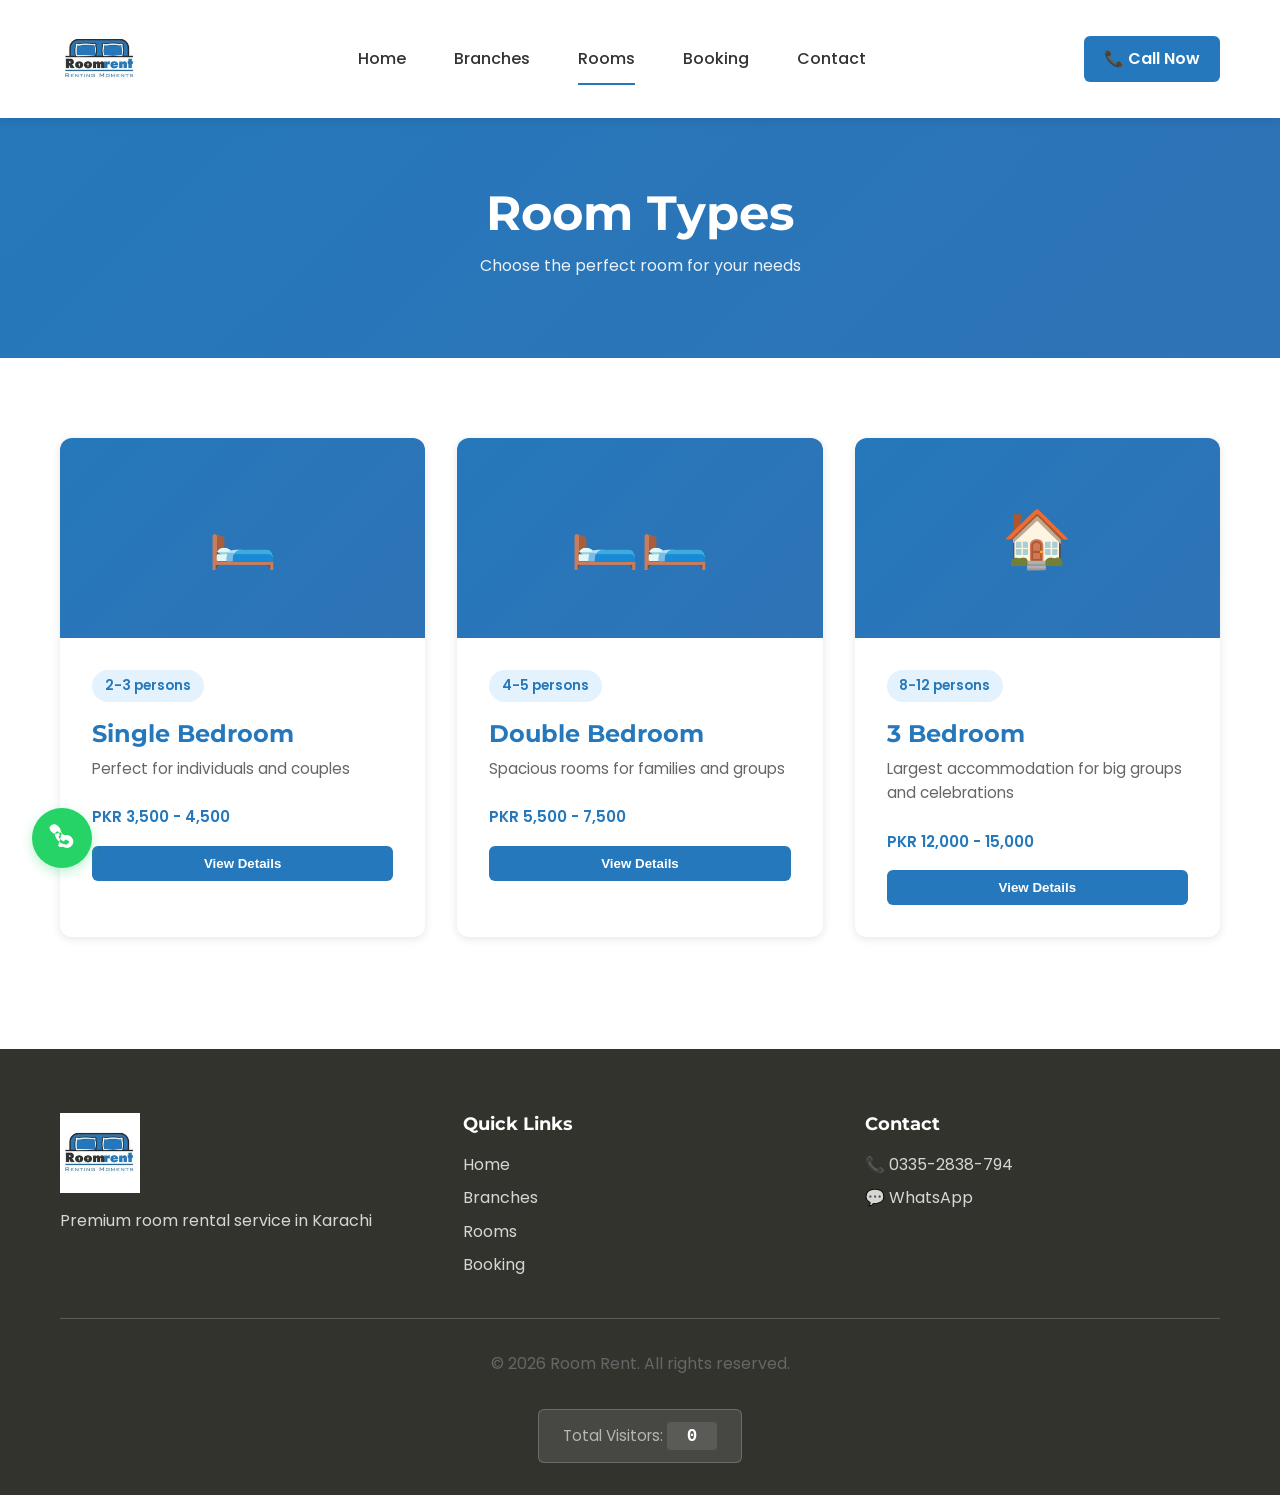
<file: rooms.html>
<!DOCTYPE html>
<html lang="en">
<head>
    <meta charset="UTF-8">
    <meta name="viewport" content="width=device-width, initial-scale=1.0">
    <meta name="description" content="Room Rent - Browse our room types. Single, Double, and 3-Bedroom rooms available.">
    <title>Room Types - Room Rent</title>
    <link rel="stylesheet" href="css/style.css">
    <link rel="preconnect" href="https://fonts.googleapis.com">
    <link rel="preconnect" href="https://fonts.gstatic.com" crossorigin>
    <link href="https://fonts.googleapis.com/css2?family=Montserrat:wght@300;400;600;700&family=Poppins:wght@400;500;600&display=swap" rel="stylesheet">
</head>
<body>
    <!-- Floating WhatsApp Button -->
    <a href="https://wa.me/923352838794" class="whatsapp-float" title="Chat with us on WhatsApp" target="_blank" rel="noopener">
        <svg width="28" height="28" viewBox="0 0 24 24" fill="currentColor">
            <path d="M17.472 14.382c-.297-.149-1.758-.867-2.03-.967-.273-.099-.471-.148-.67.15-.197.297-.767.966-.94 1.164-.173.199-.347.223-.644.075-.297-.15-1.255-.463-2.39-1.475-.883-.788-1.48-1.761-1.653-2.059-.173-.297-.018-.458.13-.606.134-.133.298-.347.446-.52.149-.174.198-.298.298-.497.099-.198.05-.371-.025-.52-.075-.149-.669-1.612-.916-2.207-.242-.579-.487-.5-.67-.51-.173-.008-.371-.01-.57-.01-.198 0-.52.074-.792.372-.272.297-1.04 1.016-1.04 2.479 0 1.462 1.065 2.875 1.213 3.074.149.198 2.096 3.2 5.076 4.487.709.306 1.262.489 1.694.625.712.227 1.36.195 1.871.118.571-.085 1.758-.719 2.006-1.413.248-.694.248-1.289.173-1.413-.074-.124-.272-.198-.57-.347m-5.421-7.403h-.004a9.87 9.87 0 00-4.947 1.347l-.355.206-.368-.067c-1.264-.23-2.459-.856-3.471-1.876-1.04-1.05-1.65-2.447-1.726-3.966C.098 5.031.751 2.718 2.472 1.265 4.191-.187 6.53.012 8.313 1.422c1.86 1.502 2.91 3.627 2.91 5.98 0 .213-.005.426-.014.636.945.324 1.856.773 2.703 1.326l.328.206.36-.065c1.404-.253 2.744-.108 3.97.567 1.239.681 2.265 1.865 2.82 3.257.556 1.392.414 3.04-.405 4.405-1.045 1.676-2.684 2.754-4.614 2.754-1.076 0-2.088-.29-3.01-.842l-.33-.196-.347.06c-1.447.26-2.805.05-4.06-.607Z"/>
        </svg>
    </a>

    <!-- Header Navigation -->
    <header class="header">
        <nav class="navbar">
            <div class="container">
                <div class="nav-wrapper">
                    <a href="index.html" class="logo">
                        <!-- <span class="logo-icon">🏠</span>
                        <span class="logo-text">Room Rent</span> -->
                        <img src="images/logo.jpg" alt="Room Rent Logo" class="logo-image" style="width: 80px; height: auto;">
                    </a>

                    <button class="hamburger" id="hamburger">
                        <span></span>
                        <span></span>
                        <span></span>
                    </button>

                    <nav class="nav-menu" id="navMenu">
                        <a href="index.html" class="nav-link">Home</a>
                        <a href="branches.html" class="nav-link">Branches</a>
                        <a href="rooms.html" class="nav-link active">Rooms</a>
                        <a href="booking.html" class="nav-link">Booking</a>
                        <a href="contact.html" class="nav-link">Contact</a>
                    </nav>

                    <a href="tel:03352838794" class="btn-call">📞 Call Now</a>
                </div>
            </div>
        </nav>
    </header>

    <main>
        <!-- Page Header -->
        <section class="page-header">
            <div class="container">
                <h1>Room Types</h1>
                <p>Choose the perfect room for your needs</p>
            </div>
        </section>

        <!-- Rooms Grid -->
        <section class="rooms-section">
            <div class="container">
                <div class="rooms-grid" id="roomsGrid">
                    <!-- Populated by JavaScript -->
                </div>
            </div>
        </section>
    </main>

    <!-- Footer -->
    <footer class="footer">
        <div class="container">
            <div class="footer-content">
                <div class="footer-section">
                    <!-- <h4>Room Rent</h4> -->
                     <img src="images/logo.jpg" alt="Room Rent Logo" class="logo-image" style="width: 80px; height: auto;">
                    <p>Premium room rental service in Karachi</p>
                </div>
                <div class="footer-section">
                    <h4>Quick Links</h4>
                    <ul>
                        <li><a href="index.html">Home</a></li>
                        <li><a href="branches.html">Branches</a></li>
                        <li><a href="rooms.html">Rooms</a></li>
                        <li><a href="booking.html">Booking</a></li>
                    </ul>
                </div>
                <div class="footer-section">
                    <h4>Contact</h4>
                    <p>📞 <a href="tel:03352838794">0335-2838-794</a></p>
                    <p>💬 <a href="https://wa.me/923352838794" target="_blank">WhatsApp</a></p>
                </div>
            </div>
            <div class="footer-bottom">
                <p>&copy; 2026 Room Rent. All rights reserved.</p>
                <div class="visitor-counter">
                    <span>Total Visitors: </span>
                    <span id="visitorCount" class="visitor-count">0</span>
                </div>
            </div>
        </div>
    </footer>

    <!-- Scroll to Top Button -->
    <button id="scrollTop" class="scroll-top" aria-label="Scroll to top">↑</button>

    <script src="js/script.js"></script>
    <script src="js/visitor-counter.js"></script>
    <script src="js/tawkto.js"></script>
</body>
</html>
</file>
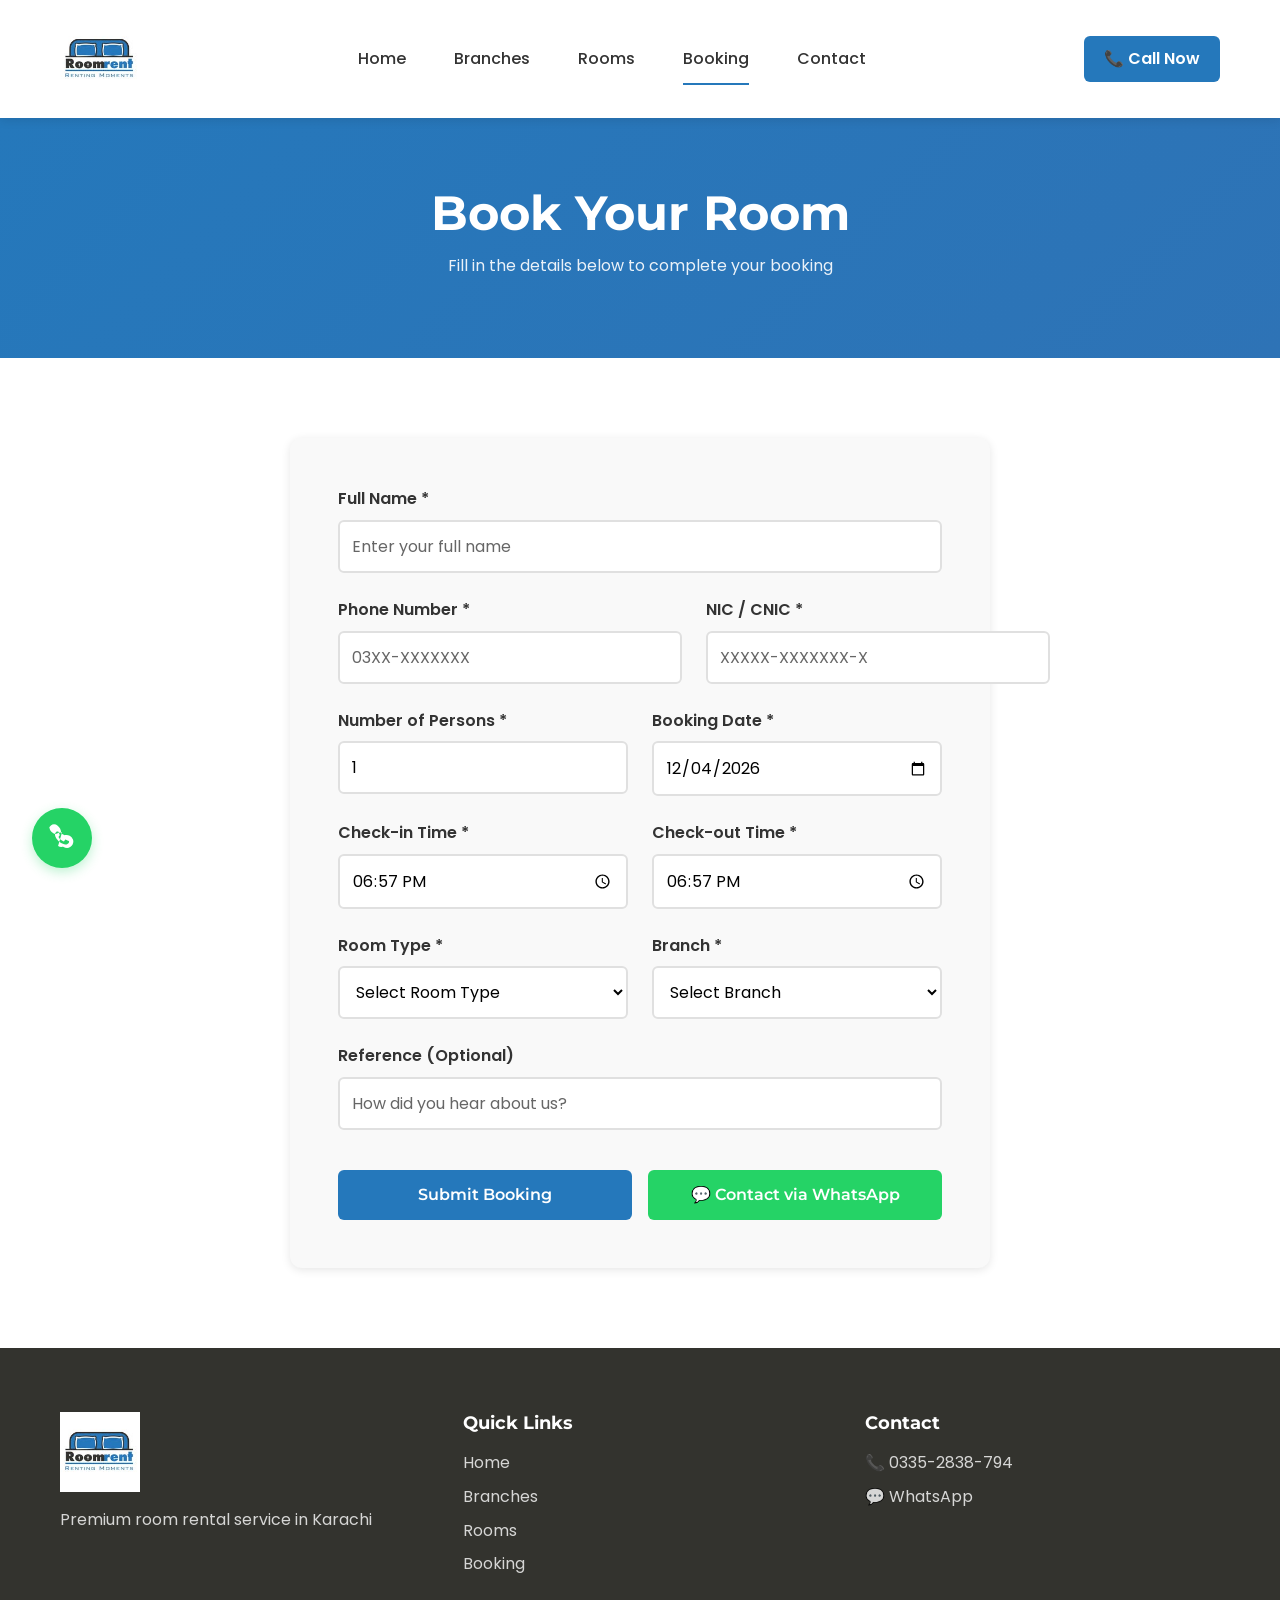
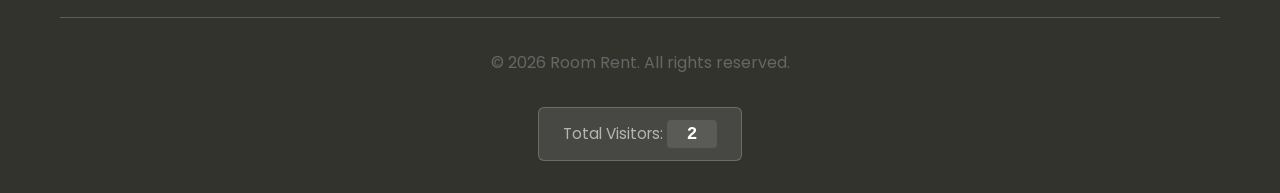
<file: old/booking.html>
<!DOCTYPE html>
<html lang="en">
<head>
    <meta charset="UTF-8">
    <meta name="viewport" content="width=device-width, initial-scale=1.0">
    <meta name="description" content="Book your room with Room Rent - Easy online booking form.">
    <title>Book Now - Room Rent</title>
    <link rel="stylesheet" href="css/style.css">
    <link rel="preconnect" href="https://fonts.googleapis.com">
    <link rel="preconnect" href="https://fonts.gstatic.com" crossorigin>
    <link href="https://fonts.googleapis.com/css2?family=Montserrat:wght@300;400;600;700&family=Poppins:wght@400;500;600&display=swap" rel="stylesheet">
</head>
<body>
    <!-- Floating WhatsApp Button -->
    <a href="https://wa.me/923352838794" class="whatsapp-float" title="Chat with us on WhatsApp" target="_blank" rel="noopener">
        <svg width="28" height="28" viewBox="0 0 24 24" fill="currentColor">
            <path d="M17.472 14.382c-.297-.149-1.758-.867-2.03-.967-.273-.099-.471-.148-.67.15-.197.297-.767.966-.94 1.164-.173.199-.347.223-.644.075-.297-.15-1.255-.463-2.39-1.475-.883-.788-1.48-1.761-1.653-2.059-.173-.297-.018-.458.13-.606.134-.133.298-.347.446-.52.149-.174.198-.298.298-.497.099-.198.05-.371-.025-.52-.075-.149-.669-1.612-.916-2.207-.242-.579-.487-.5-.67-.51-.173-.008-.371-.01-.57-.01-.198 0-.52.074-.792.372-.272.297-1.04 1.016-1.04 2.479 0 1.462 1.065 2.875 1.213 3.074.149.198 2.096 3.2 5.076 4.487.709.306 1.262.489 1.694.625.712.227 1.36.195 1.871.118.571-.085 1.758-.719 2.006-1.413.248-.694.248-1.289.173-1.413-.074-.124-.272-.198-.57-.347m-5.421-7.403h-.004a9.87 9.87 0 00-4.947 1.347l-.355.206-.368-.067c-1.264-.23-2.459-.856-3.471-1.876-1.04-1.05-1.65-2.447-1.726-3.966C.098 5.031.751 2.718 2.472 1.265 4.191-.187 6.53.012 8.313 1.422c1.86 1.502 2.91 3.627 2.91 5.98 0 .213-.005.426-.014.636.945.324 1.856.773 2.703 1.326l.328.206.36-.065c1.404-.253 2.744-.108 3.97.567 1.239.681 2.265 1.865 2.82 3.257.556 1.392.414 3.04-.405 4.405-1.045 1.676-2.684 2.754-4.614 2.754-1.076 0-2.088-.29-3.01-.842l-.33-.196-.347.06c-1.447.26-2.805.05-4.06-.607Z"/>
        </svg>
    </a>

    <!-- Header Navigation -->
    <header class="header">
        <nav class="navbar">
            <div class="container">
                <div class="nav-wrapper">
                    <a href="index.html" class="logo">
                        <!-- <span class="logo-icon">🏠</span>
                        <span class="logo-text">Room Rent</span> -->
                        <img src="images/logo.jpg" alt="Room Rent Logo" class="logo-image" style="width: 80px; height: auto;">
                    </a>

                    <button class="hamburger" id="hamburger">
                        <span></span>
                        <span></span>
                        <span></span>
                    </button>

                    <nav class="nav-menu" id="navMenu">
                        <a href="index.html" class="nav-link">Home</a>
                        <a href="branches.html" class="nav-link">Branches</a>
                        <a href="rooms.html" class="nav-link">Rooms</a>
                        <a href="booking.html" class="nav-link active">Booking</a>
                        <a href="contact.html" class="nav-link">Contact</a>
                    </nav>

                    <a href="tel:03352838794" class="btn-call">📞 Call Now</a>
                </div>
            </div>
        </nav>
    </header>

    <main>
        <!-- Page Header -->
        <section class="page-header">
            <div class="container">
                <h1>Book Your Room</h1>
                <p>Fill in the details below to complete your booking</p>
            </div>
        </section>

        <!-- Booking Form -->
        <section class="booking-section">
            <div class="container">
                <div class="booking-form-wrapper">
                    <form id="bookingForm" class="booking-form">
                        <div class="form-success" id="formSuccess">
                            <div class="success-icon">✓</div>
                            <h3>Booking Submitted Successfully!</h3>
                            <p>Our team will contact you shortly to confirm your booking.</p>
                        </div>

                        <div class="form-group">
                            <label for="fullName">Full Name *</label>
                            <input type="text" id="fullName" name="fullName" placeholder="Enter your full name" required>
                            <span class="error-message"></span>
                        </div>

                        <div class="form-row">
                            <div class="form-group">
                                <label for="phone">Phone Number *</label>
                                <input type="tel" id="phone" name="phone" placeholder="03XX-XXXXXXX" required>
                                <span class="error-message"></span>
                            </div>
                            <div class="form-group">
                                <label for="nic">NIC / CNIC *</label>
                                <input type="text" id="nic" name="nic" placeholder="XXXXX-XXXXXXX-X" required>
                                <span class="error-message"></span>
                            </div>
                        </div>

                        <div class="form-row">
                            <div class="form-group">
                                <label for="persons">Number of Persons *</label>
                                <input type="number" id="persons" name="persons" min="1" max="20" value="1" required>
                                <span class="error-message"></span>
                            </div>
                            <div class="form-group">
                                <label for="bookingDate">Booking Date *</label>
                                <input type="date" id="bookingDate" name="bookingDate" required>
                                <span class="error-message"></span>
                            </div>
                        </div>

                        <div class="form-row">
                            <div class="form-group">
                                <label for="checkInTime">Check-in Time *</label>
                                <input type="time" id="checkInTime" name="checkInTime" required>
                                <span class="error-message"></span>
                            </div>
                            <div class="form-group">
                                <label for="checkOutTime">Check-out Time *</label>
                                <input type="time" id="checkOutTime" name="checkOutTime" required>
                                <span class="error-message"></span>
                            </div>
                        </div>

                        <div class="form-row">
                            <div class="form-group">
                                <label for="roomType">Room Type *</label>
                                <select id="roomType" name="roomType" required>
                                    <option value="">Select Room Type</option>
                                    <option value="single">Single Bedroom</option>
                                    <option value="double">Double Bedroom</option>
                                    <option value="three">3 Bedroom</option>
                                </select>
                                <span class="error-message"></span>
                            </div>
                            <div class="form-group">
                                <label for="branch">Branch *</label>
                                <select id="branch" name="branch" required>
                                    <option value="">Select Branch</option>
                                    <option value="gulshan-iqbal">Gulshan-e-Iqbal</option>
                                    <option value="gulshan-johar">Gulshan-e-Johar</option>
                                    <option value="dha">DHA</option>
                                </select>
                                <span class="error-message"></span>
                            </div>
                        </div>

                        <div class="form-group">
                            <label for="reference">Reference (Optional)</label>
                            <input type="text" id="reference" name="reference" placeholder="How did you hear about us?">
                        </div>

                        <div class="form-actions">
                            <button type="submit" class="btn btn-primary">Submit Booking</button>
                            <a href="https://wa.me/923352838794?text=Hi%20Room%20Rent!%20I%27m%20interested%20in%20booking%20a%20room." class="btn btn-whatsapp" target="_blank">
                                💬 Contact via WhatsApp
                            </a>
                        </div>
                    </form>
                </div>
            </div>
        </section>
    </main>

    <!-- Footer -->
    <footer class="footer">
        <div class="container">
            <div class="footer-content">
                <div class="footer-section">
                    <!-- <h4>Room Rent</h4> -->
                    <img src="images/logo.jpg" alt="Room Rent Logo" class="logo-image" style="width: 80px; height: auto;">
                    <p>Premium room rental service in Karachi</p>
                </div>
                <div class="footer-section">
                    <h4>Quick Links</h4>
                    <ul>
                        <li><a href="index.html">Home</a></li>
                        <li><a href="branches.html">Branches</a></li>
                        <li><a href="rooms.html">Rooms</a></li>
                        <li><a href="booking.html">Booking</a></li>
                    </ul>
                </div>
                <div class="footer-section">
                    <h4>Contact</h4>
                    <p>📞 <a href="tel:03352838794">0335-2838-794</a></p>
                    <p>💬 <a href="https://wa.me/923352838794" target="_blank">WhatsApp</a></p>
                </div>
            </div>
            <div class="footer-bottom">
                <p>&copy; 2026 Room Rent. All rights reserved.</p>
                <div class="visitor-counter">
                    <span>Total Visitors: </span>
                    <span id="visitorCount" class="visitor-count">0</span>
                </div>
            </div>
        </div>
    </footer>

    <!-- Scroll to Top Button -->
    <button id="scrollTop" class="scroll-top" aria-label="Scroll to top">↑</button>

    <script src="js/script.js"></script>
	<script src="js/visitor-counter.js"></script>
    <script src="js/tawkto.js"></script>
</body>
</html>
</file>
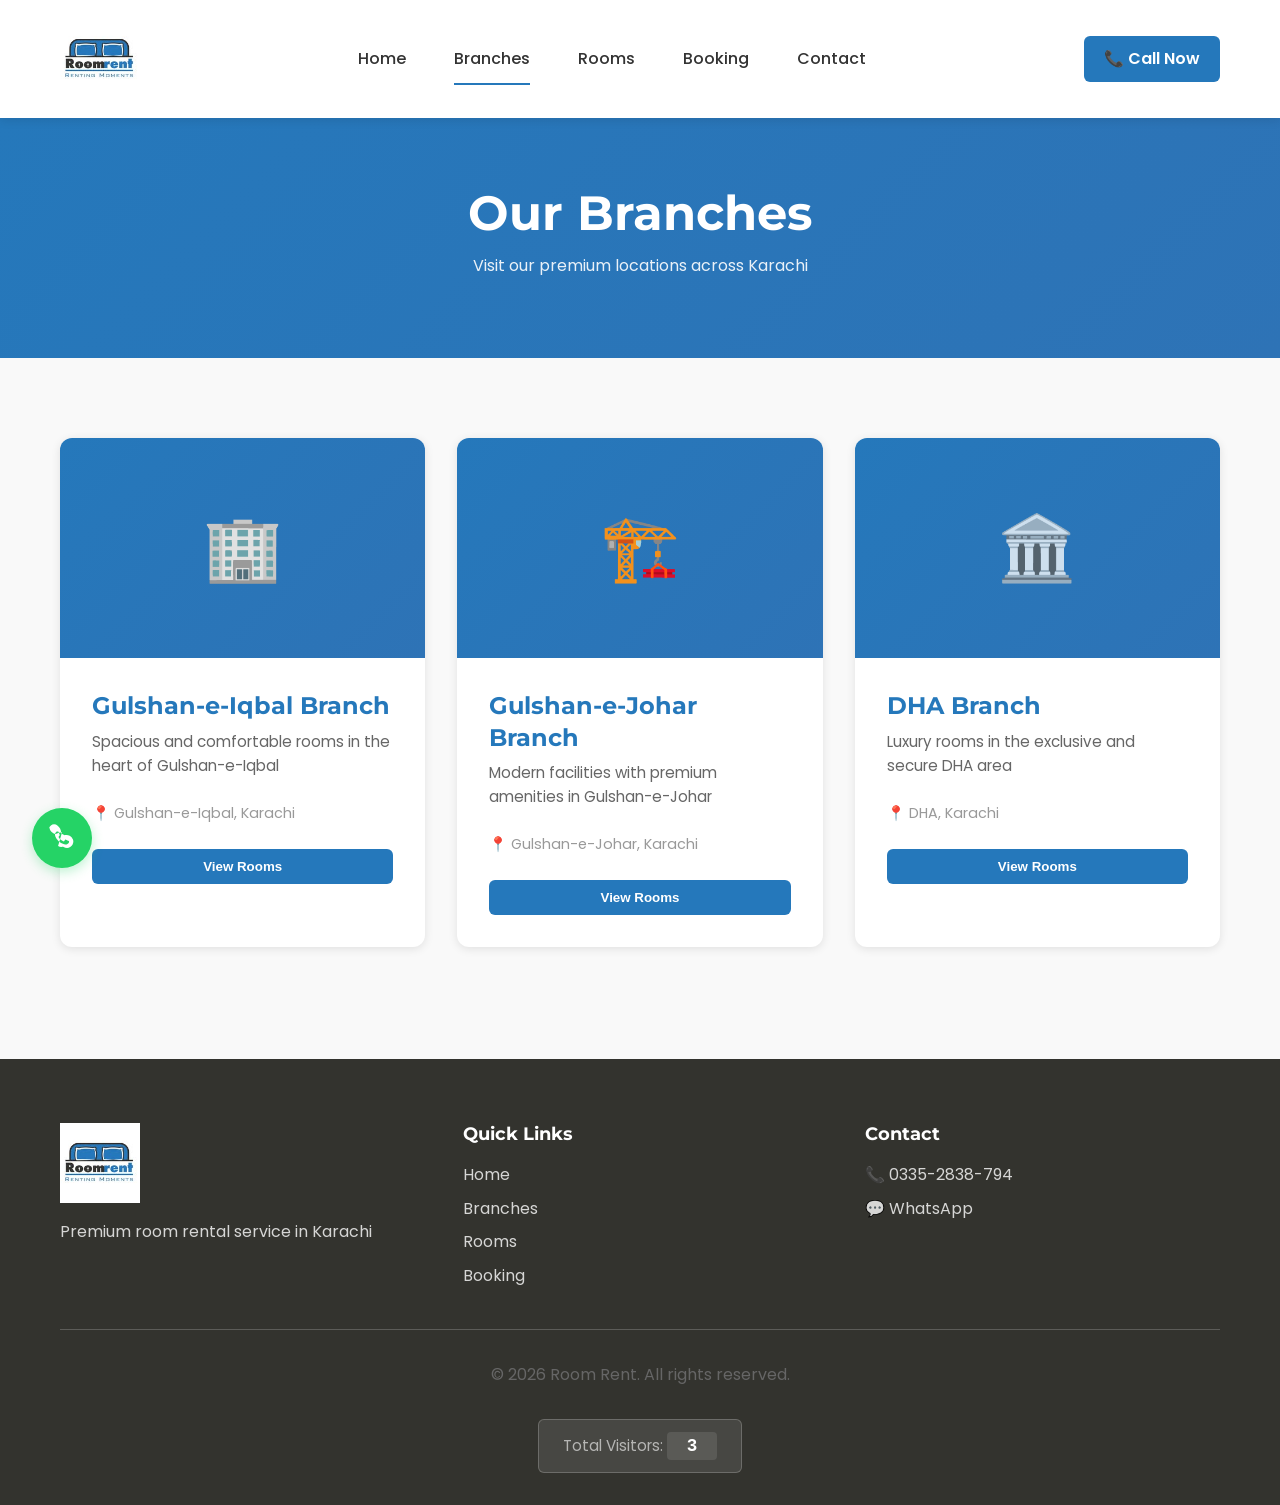
<file: old/branches.html>
<!DOCTYPE html>
<html lang="en">
<head>
    <meta charset="UTF-8">
    <meta name="viewport" content="width=device-width, initial-scale=1.0">
    <meta name="description" content="Room Rent Branches - View our locations in Gulshan-e-Iqbal, Gulshan-e-Johar, and DHA.">
    <title>Our Branches - Room Rent</title>
    <link rel="stylesheet" href="css/style.css">
    <link rel="preconnect" href="https://fonts.googleapis.com">
    <link rel="preconnect" href="https://fonts.gstatic.com" crossorigin>
    <link href="https://fonts.googleapis.com/css2?family=Montserrat:wght@300;400;600;700&family=Poppins:wght@400;500;600&display=swap" rel="stylesheet">
</head>
<body>
    <!-- Floating WhatsApp Button -->
    <a href="https://wa.me/923352838794" class="whatsapp-float" title="Chat with us on WhatsApp" target="_blank" rel="noopener">
        <svg width="28" height="28" viewBox="0 0 24 24" fill="currentColor">
            <path d="M17.472 14.382c-.297-.149-1.758-.867-2.03-.967-.273-.099-.471-.148-.67.15-.197.297-.767.966-.94 1.164-.173.199-.347.223-.644.075-.297-.15-1.255-.463-2.39-1.475-.883-.788-1.48-1.761-1.653-2.059-.173-.297-.018-.458.13-.606.134-.133.298-.347.446-.52.149-.174.198-.298.298-.497.099-.198.05-.371-.025-.52-.075-.149-.669-1.612-.916-2.207-.242-.579-.487-.5-.67-.51-.173-.008-.371-.01-.57-.01-.198 0-.52.074-.792.372-.272.297-1.04 1.016-1.04 2.479 0 1.462 1.065 2.875 1.213 3.074.149.198 2.096 3.2 5.076 4.487.709.306 1.262.489 1.694.625.712.227 1.36.195 1.871.118.571-.085 1.758-.719 2.006-1.413.248-.694.248-1.289.173-1.413-.074-.124-.272-.198-.57-.347m-5.421-7.403h-.004a9.87 9.87 0 00-4.947 1.347l-.355.206-.368-.067c-1.264-.23-2.459-.856-3.471-1.876-1.04-1.05-1.65-2.447-1.726-3.966C.098 5.031.751 2.718 2.472 1.265 4.191-.187 6.53.012 8.313 1.422c1.86 1.502 2.91 3.627 2.91 5.98 0 .213-.005.426-.014.636.945.324 1.856.773 2.703 1.326l.328.206.36-.065c1.404-.253 2.744-.108 3.97.567 1.239.681 2.265 1.865 2.82 3.257.556 1.392.414 3.04-.405 4.405-1.045 1.676-2.684 2.754-4.614 2.754-1.076 0-2.088-.29-3.01-.842l-.33-.196-.347.06c-1.447.26-2.805.05-4.06-.607Z"/>
        </svg>
    </a>

    <!-- Header Navigation -->
    <header class="header">
        <nav class="navbar">
            <div class="container">
                <div class="nav-wrapper">
                    <a href="index.html" class="logo">
                        <!-- <span class="logo-icon">🏠</span>
                        <span class="logo-text">Room Rent</span> -->
                        <img src="images/logo.jpg" alt="Room Rent Logo" class="logo-image" style="width: 80px; height: auto;">
                    </a>

                    <button class="hamburger" id="hamburger">
                        <span></span>
                        <span></span>
                        <span></span>
                    </button>

                    <nav class="nav-menu" id="navMenu">
                        <a href="index.html" class="nav-link">Home</a>
                        <a href="branches.html" class="nav-link active">Branches</a>
                        <a href="rooms.html" class="nav-link">Rooms</a>
                        <a href="booking.html" class="nav-link">Booking</a>
                        <a href="contact.html" class="nav-link">Contact</a>
                    </nav>

                    <a href="tel:03352838794" class="btn-call">📞 Call Now</a>
                </div>
            </div>
        </nav>
    </header>

    <main>
        <!-- Page Header -->
        <section class="page-header">
            <div class="container">
                <h1>Our Branches</h1>
                <p>Visit our premium locations across Karachi</p>
            </div>
        </section>

        <!-- Branches Grid -->
        <section class="branches-section">
            <div class="container">
                <div class="branches-grid-full" id="branchesGridFull">
                    <!-- Populated by JavaScript -->
                </div>
            </div>
        </section>
    </main>

    <!-- Footer -->
    <footer class="footer">
        <div class="container">
            <div class="footer-content">
                <div class="footer-section">
                    <!-- <h4>Room Rent</h4> -->
                    <img src="images/logo.jpg" alt="Room Rent Logo" class="logo-image" style="width: 80px; height: auto;">
                    <p>Premium room rental service in Karachi</p>
                </div>
                <div class="footer-section">
                    <h4>Quick Links</h4>
                    <ul>
                        <li><a href="index.html">Home</a></li>
                        <li><a href="branches.html">Branches</a></li>
                        <li><a href="rooms.html">Rooms</a></li>
                        <li><a href="booking.html">Booking</a></li>
                    </ul>
                </div>
                <div class="footer-section">
                    <h4>Contact</h4>
                    <p>📞 <a href="tel:03352838794">0335-2838-794</a></p>
                    <p>💬 <a href="https://wa.me/923352838794" target="_blank">WhatsApp</a></p>
                </div>
            </div>
            <div class="footer-bottom">
                <p>&copy; 2026 Room Rent. All rights reserved.</p>
                <div class="visitor-counter">
                    <span>Total Visitors: </span>
                    <span id="visitorCount" class="visitor-count">0</span>
                </div>
            </div>
        </div>
    </footer>

    <!-- Scroll to Top Button -->
    <button id="scrollTop" class="scroll-top" aria-label="Scroll to top">↑</button>

    <script src="js/script.js"></script>
	<script src="js/visitor-counter.js"></script>
    <script src="js/tawkto.js"></script>
</body>
</html>
</file>
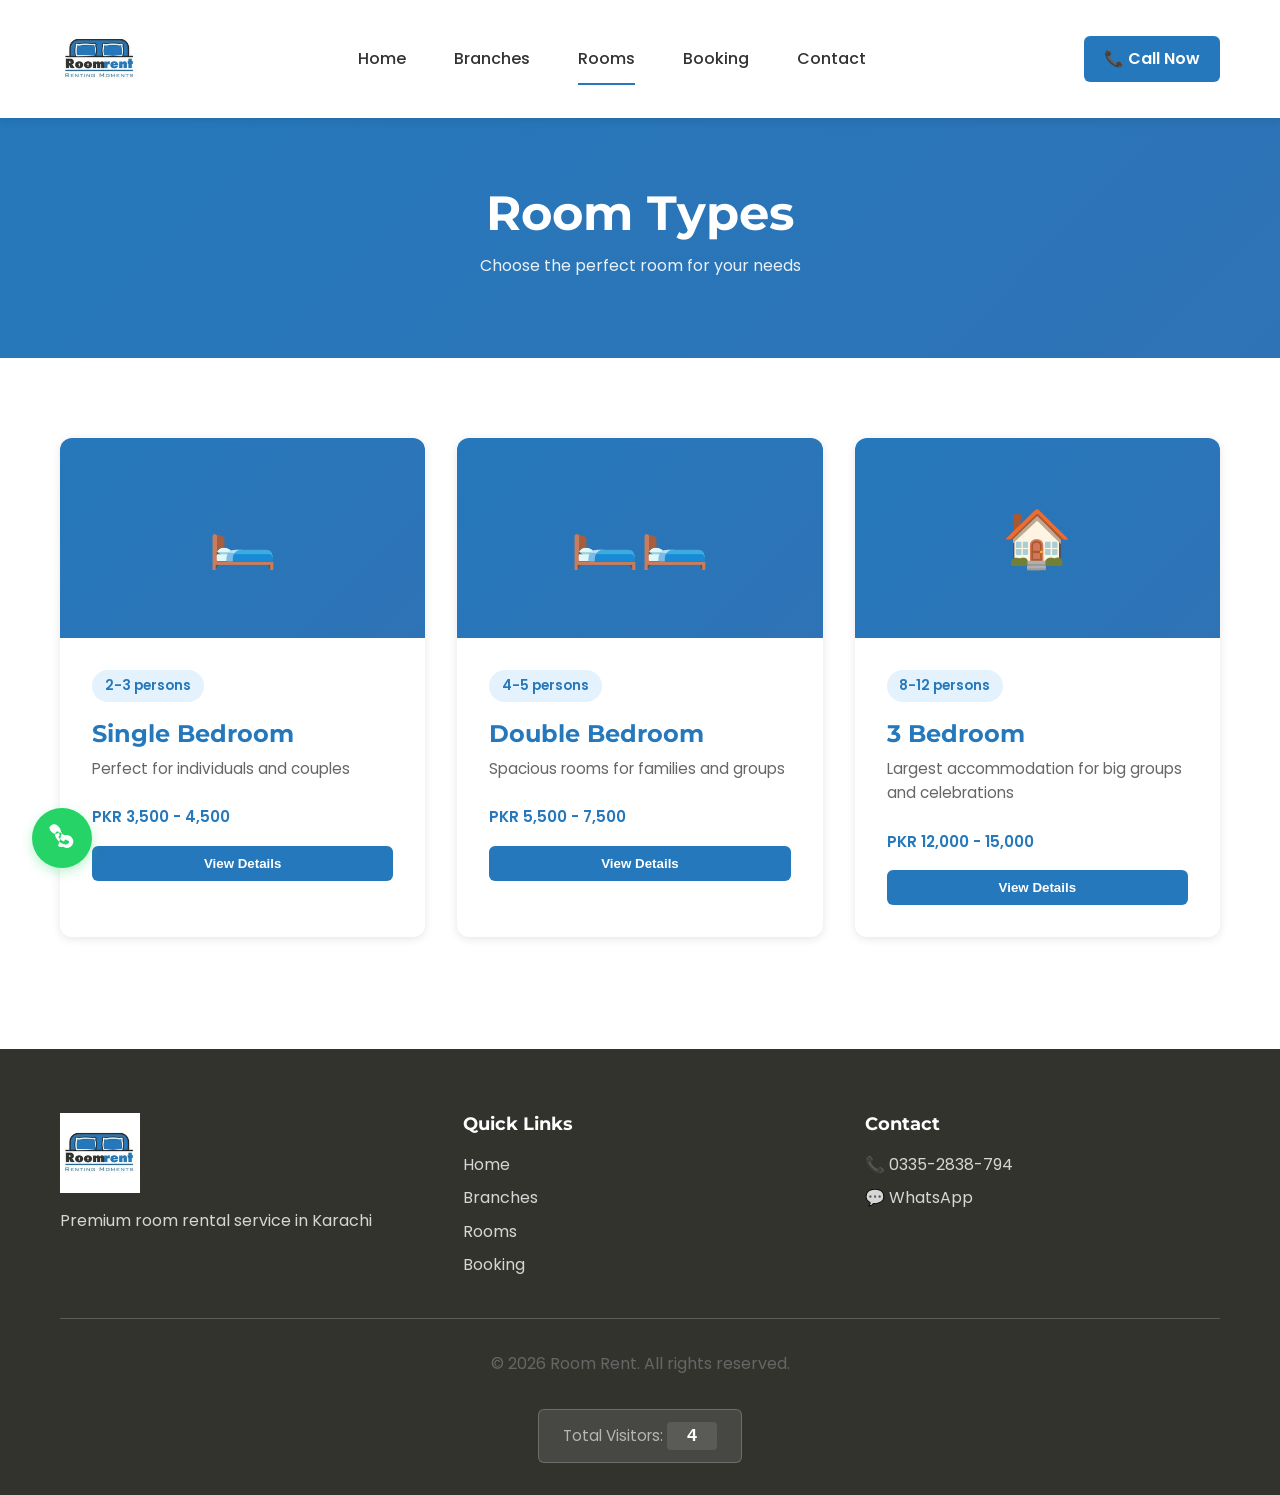
<file: old/rooms.html>
<!DOCTYPE html>
<html lang="en">
<head>
    <meta charset="UTF-8">
    <meta name="viewport" content="width=device-width, initial-scale=1.0">
    <meta name="description" content="Room Rent - Browse our room types. Single, Double, and 3-Bedroom rooms available.">
    <title>Room Types - Room Rent</title>
    <link rel="stylesheet" href="css/style.css">
    <link rel="preconnect" href="https://fonts.googleapis.com">
    <link rel="preconnect" href="https://fonts.gstatic.com" crossorigin>
    <link href="https://fonts.googleapis.com/css2?family=Montserrat:wght@300;400;600;700&family=Poppins:wght@400;500;600&display=swap" rel="stylesheet">
</head>
<body>
    <!-- Floating WhatsApp Button -->
    <a href="https://wa.me/923352838794" class="whatsapp-float" title="Chat with us on WhatsApp" target="_blank" rel="noopener">
        <svg width="28" height="28" viewBox="0 0 24 24" fill="currentColor">
            <path d="M17.472 14.382c-.297-.149-1.758-.867-2.03-.967-.273-.099-.471-.148-.67.15-.197.297-.767.966-.94 1.164-.173.199-.347.223-.644.075-.297-.15-1.255-.463-2.39-1.475-.883-.788-1.48-1.761-1.653-2.059-.173-.297-.018-.458.13-.606.134-.133.298-.347.446-.52.149-.174.198-.298.298-.497.099-.198.05-.371-.025-.52-.075-.149-.669-1.612-.916-2.207-.242-.579-.487-.5-.67-.51-.173-.008-.371-.01-.57-.01-.198 0-.52.074-.792.372-.272.297-1.04 1.016-1.04 2.479 0 1.462 1.065 2.875 1.213 3.074.149.198 2.096 3.2 5.076 4.487.709.306 1.262.489 1.694.625.712.227 1.36.195 1.871.118.571-.085 1.758-.719 2.006-1.413.248-.694.248-1.289.173-1.413-.074-.124-.272-.198-.57-.347m-5.421-7.403h-.004a9.87 9.87 0 00-4.947 1.347l-.355.206-.368-.067c-1.264-.23-2.459-.856-3.471-1.876-1.04-1.05-1.65-2.447-1.726-3.966C.098 5.031.751 2.718 2.472 1.265 4.191-.187 6.53.012 8.313 1.422c1.86 1.502 2.91 3.627 2.91 5.98 0 .213-.005.426-.014.636.945.324 1.856.773 2.703 1.326l.328.206.36-.065c1.404-.253 2.744-.108 3.97.567 1.239.681 2.265 1.865 2.82 3.257.556 1.392.414 3.04-.405 4.405-1.045 1.676-2.684 2.754-4.614 2.754-1.076 0-2.088-.29-3.01-.842l-.33-.196-.347.06c-1.447.26-2.805.05-4.06-.607Z"/>
        </svg>
    </a>

    <!-- Header Navigation -->
    <header class="header">
        <nav class="navbar">
            <div class="container">
                <div class="nav-wrapper">
                    <a href="index.html" class="logo">
                        <!-- <span class="logo-icon">🏠</span>
                        <span class="logo-text">Room Rent</span> -->
                        <img src="images/logo.jpg" alt="Room Rent Logo" class="logo-image" style="width: 80px; height: auto;">
                    </a>

                    <button class="hamburger" id="hamburger">
                        <span></span>
                        <span></span>
                        <span></span>
                    </button>

                    <nav class="nav-menu" id="navMenu">
                        <a href="index.html" class="nav-link">Home</a>
                        <a href="branches.html" class="nav-link">Branches</a>
                        <a href="rooms.html" class="nav-link active">Rooms</a>
                        <a href="booking.html" class="nav-link">Booking</a>
                        <a href="contact.html" class="nav-link">Contact</a>
                    </nav>

                    <a href="tel:03352838794" class="btn-call">📞 Call Now</a>
                </div>
            </div>
        </nav>
    </header>

    <main>
        <!-- Page Header -->
        <section class="page-header">
            <div class="container">
                <h1>Room Types</h1>
                <p>Choose the perfect room for your needs</p>
            </div>
        </section>

        <!-- Rooms Grid -->
        <section class="rooms-section">
            <div class="container">
                <div class="rooms-grid" id="roomsGrid">
                    <!-- Populated by JavaScript -->
                </div>
            </div>
        </section>
    </main>

    <!-- Footer -->
    <footer class="footer">
        <div class="container">
            <div class="footer-content">
                <div class="footer-section">
                    <!-- <h4>Room Rent</h4> -->
                     <img src="images/logo.jpg" alt="Room Rent Logo" class="logo-image" style="width: 80px; height: auto;">
                    <p>Premium room rental service in Karachi</p>
                </div>
                <div class="footer-section">
                    <h4>Quick Links</h4>
                    <ul>
                        <li><a href="index.html">Home</a></li>
                        <li><a href="branches.html">Branches</a></li>
                        <li><a href="rooms.html">Rooms</a></li>
                        <li><a href="booking.html">Booking</a></li>
                    </ul>
                </div>
                <div class="footer-section">
                    <h4>Contact</h4>
                    <p>📞 <a href="tel:03352838794">0335-2838-794</a></p>
                    <p>💬 <a href="https://wa.me/923352838794" target="_blank">WhatsApp</a></p>
                </div>
            </div>
            <div class="footer-bottom">
                <p>&copy; 2026 Room Rent. All rights reserved.</p>
                <div class="visitor-counter">
                    <span>Total Visitors: </span>
                    <span id="visitorCount" class="visitor-count">0</span>
                </div>
            </div>
        </div>
    </footer>

    <!-- Scroll to Top Button -->
    <button id="scrollTop" class="scroll-top" aria-label="Scroll to top">↑</button>

    <script src="js/script.js"></script>
	<script src="js/visitor-counter.js"></script>
    <script src="js/tawkto.js"></script>
</body>
</html>
</file>
<file: css/style.css>
/* =============================================
   ROOM RENT - PROFESSIONAL MULTI-PAGE WEBSITE
   Modern, Clean, Professional Design
   ============================================= */

/* ===== CSS Variables (Color Theme) ===== */
:root {
    --primary: #2578bb;
    --secondary: #2e73b6;
    --dark-accent: #33332e;
    --white: #ffffff;
    --light-gray: #f5f5f5;
    --lighter-gray: #f9f9f9;
    --text-primary: #333333;
    --text-secondary: #666666;
    --border-color: #e0e0e0;
    --shadow: 0 2px 10px rgba(0, 0, 0, 0.1);
    --shadow-hover: 0 8px 20px rgba(37, 120, 187, 0.2);
    --transition: all 0.3s cubic-bezier(0.25, 0.46, 0.45, 0.94);
}

/* ===== Global Styles ===== */
* {
    margin: 0;
    padding: 0;
    box-sizing: border-box;
}

html {
    scroll-behavior: smooth;
}

body {
    font-family: 'Poppins', sans-serif;
    color: var(--text-primary);
    background-color: var(--white);
    line-height: 1.6;
}

.container {
    max-width: 1200px;
    margin: 0 auto;
    padding: 0 20px;
}

/* ===== Typography ===== */
h1, h2, h3, h4, h5, h6 {
    font-family: 'Montserrat', sans-serif;
    font-weight: 700;
    line-height: 1.3;
}

h1 { font-size: 3rem; }
h2 { font-size: 2.5rem; }
h3 { font-size: 1.5rem; }
h4 { font-size: 1.25rem; }

p {
    color: var(--text-secondary);
    margin-bottom: 1rem;
}

a {
    color: var(--primary);
    text-decoration: none;
    transition: var(--transition);
}

a:hover {
    color: var(--secondary);
}

/* ===== Buttons ===== */
.btn {
    display: inline-block;
    padding: 12px 32px;
    border: none;
    border-radius: 6px;
    font-family: 'Montserrat', sans-serif;
    font-size: 1rem;
    font-weight: 600;
    cursor: pointer;
    transition: var(--transition);
    text-align: center;
}

.btn-primary {
    background-color: var(--primary);
    color: var(--white);
}

.btn-primary:hover {
    background-color: var(--secondary);
    box-shadow: var(--shadow-hover);
    transform: translateY(-2px);
}

.btn-secondary {
    background-color: transparent;
    color: var(--primary);
    border: 2px solid var(--primary);
}

.btn-secondary:hover {
    background-color: var(--primary);
    color: var(--white);
    transform: translateY(-2px);
}

.btn-outline {
    background-color: transparent;
    color: var(--primary);
    border: 2px solid var(--primary);
    padding: 10px 28px;
}

.btn-outline:hover {
    background-color: var(--primary);
    color: var(--white);
}

.btn-whatsapp {
    background-color: #25D366;
    color: var(--white);
}

.btn-whatsapp:hover {
    background-color: #20BA58;
    transform: translateY(-2px);
    box-shadow: 0 8px 20px rgba(37, 211, 102, 0.3);
}

.btn-call {
    display: inline-block;
    padding: 10px 20px;
    background-color: var(--primary);
    color: var(--white);
    border-radius: 6px;
    font-weight: 600;
    transition: var(--transition);
}

.btn-call:hover {
    background-color: var(--secondary);
}

/* ===== Header & Navigation ===== */
.header {
    background-color: var(--white);
    box-shadow: var(--shadow);
    position: sticky;
    top: 0;
    z-index: 100;
    transition: var(--transition);
}

.navbar {
    padding: 1.2rem 0;
}

.nav-wrapper {
    display: flex;
    justify-content: space-between;
    align-items: center;
}

.logo {
    display: flex;
    align-items: center;
    gap: 10px;
    font-size: 1.5rem;
    font-weight: 700;
    color: var(--primary);
    transition: var(--transition);
}

.logo:hover {
    color: var(--secondary);
}

.logo-icon {
    font-size: 2rem;
}

.logo-text {
    font-family: 'Montserrat', sans-serif;
}

.nav-menu {
    display: flex;
    gap: 3rem;
    list-style: none;
}

.nav-link {
    color: var(--text-primary);
    font-weight: 500;
    position: relative;
    padding: 0.5rem 0;
    transition: var(--transition);
}

.nav-link::after {
    content: '';
    position: absolute;
    bottom: -5px;
    left: 0;
    width: 0;
    height: 2px;
    background-color: var(--primary);
    transition: width 0.3s ease;
}

.nav-link:hover::after,
.nav-link.active::after {
    width: 100%;
}

.hamburger {
    display: none;
    flex-direction: column;
    cursor: pointer;
    background: none;
    border: none;
    padding: 0;
    gap: 5px;
}

.hamburger span {
    width: 25px;
    height: 3px;
    background-color: var(--primary);
    border-radius: 2px;
    transition: var(--transition);
}

.hamburger.active span:nth-child(1) {
    transform: rotate(45deg) translate(8px, 8px);
}

.hamburger.active span:nth-child(2) {
    opacity: 0;
}

.hamburger.active span:nth-child(3) {
    transform: rotate(-45deg) translate(8px, -8px);
}

/* ===== Hero Section ===== */
.hero {
    padding: 80px 0;
    background: linear-gradient(135deg, #f5f9fc 0%, var(--lighter-gray) 100%);
}

.hero .container {
    display: grid;
    grid-template-columns: 1fr 1fr;
    gap: 4rem;
    align-items: center;
}

.hero-title {
    color: var(--primary);
    margin-bottom: 1rem;
    line-height: 1.2;
}

.hero-subtitle {
    font-size: 1.2rem;
    color: var(--text-secondary);
    margin-bottom: 2rem;
}

.hero-buttons {
    display: flex;
    gap: 1.5rem;
}

.hero-placeholder {
    width: 100%;
    height: 400px;
    background: var(--light-gray);
    border-radius: 12px;
    display: flex;
    align-items: center;
    justify-content: center;
    overflow: hidden;
}

.hero-placeholder svg {
    width: 100%;
    height: 100%;
}

/* ===== Section Header ===== */
.section-header {
    text-align: center;
    margin-bottom: 4rem;
}

.section-header h2 {
    color: var(--primary);
    margin-bottom: 0.5rem;
}

.section-header p {
    font-size: 1.1rem;
    color: var(--text-secondary);
}

/* ===== Page Header ===== */
.page-header {
    background: linear-gradient(135deg, var(--primary) 0%, var(--secondary) 100%);
    color: var(--white);
    padding: 4rem 0;
    text-align: center;
}

.page-header h1 {
    color: var(--white);
    margin-bottom: 0.5rem;
}

.page-header p {
    color: rgba(255, 255, 255, 0.9);
}

/* ===== Branches Section ===== */
.branches-preview {
    padding: 5rem 0;
    background-color: var(--white);
}

.branches-section {
    padding: 5rem 0;
    background-color: var(--lighter-gray);
}

.branches-grid,
.branches-grid-full {
    display: grid;
    grid-template-columns: repeat(auto-fit, minmax(300px, 1fr));
    gap: 2rem;
    margin-bottom: 2rem;
}

.branch-card {
    background-color: var(--white);
    border-radius: 12px;
    overflow: hidden;
    box-shadow: var(--shadow);
    transition: var(--transition);
    cursor: pointer;
}

.branch-card:hover {
    transform: translateY(-8px);
    box-shadow: var(--shadow-hover);
}

.branch-image {
    width: 100%;
    height: 220px;
    background: linear-gradient(135deg, var(--primary) 0%, var(--secondary) 100%);
    display: flex;
    align-items: center;
    justify-content: center;
    font-size: 4rem;
    color: var(--white);
    position: relative;
    overflow: hidden;
}

.branch-image::after {
    content: '';
    position: absolute;
    top: 0;
    left: -100%;
    width: 100%;
    height: 100%;
    background: rgba(255, 255, 255, 0.2);
    transition: left 0.5s ease;
}

.branch-card:hover .branch-image::after {
    left: 100%;
}

.branch-body {
    padding: 2rem;
}

.branch-body h3 {
    color: var(--primary);
    margin-bottom: 0.5rem;
}

.branch-body p {
    color: var(--text-secondary);
    margin-bottom: 1.5rem;
    font-size: 0.95rem;
}

.branch-btn,
.room-btn {
    width: 100%;
    padding: 10px 0;
    background-color: var(--primary);
    color: var(--white);
    border: none;
    border-radius: 6px;
    font-weight: 600;
    cursor: pointer;
    transition: var(--transition);
}

.branch-btn:hover,
.room-btn:hover {
    background-color: var(--secondary);
    transform: translateY(-2px);
}

.section-cta {
    text-align: center;
    padding-top: 2rem;
    border-top: 1px solid var(--border-color);
}

/* ===== Features Section ===== */
.features {
    padding: 5rem 0;
    background-color: var(--lighter-gray);
}

.features-grid {
    display: grid;
    grid-template-columns: repeat(auto-fit, minmax(250px, 1fr));
    gap: 2rem;
}

.feature-card {
    background-color: var(--white);
    padding: 2rem;
    border-radius: 12px;
    text-align: center;
    box-shadow: var(--shadow);
    transition: var(--transition);
}

.feature-card:hover {
    transform: translateY(-8px);
    box-shadow: var(--shadow-hover);
}

.feature-icon {
    font-size: 3rem;
    margin-bottom: 1rem;
}

.feature-card h3 {
    color: var(--primary);
    margin-bottom: 0.5rem;
}

/* ===== Rooms Section ===== */
.rooms-section {
    padding: 5rem 0;
    background-color: var(--white);
}

.rooms-grid {
    display: grid;
    grid-template-columns: repeat(auto-fit, minmax(280px, 1fr));
    gap: 2rem;
    margin-bottom: 2rem;
}

.room-card {
    background-color: var(--white);
    border-radius: 12px;
    overflow: hidden;
    box-shadow: var(--shadow);
    transition: var(--transition);
    cursor: pointer;
}

.room-card:hover {
    transform: translateY(-8px);
    box-shadow: var(--shadow-hover);
}

.room-image {
    width: 100%;
    height: 200px;
    background: linear-gradient(135deg, var(--primary) 0%, var(--secondary) 100%);
    display: flex;
    align-items: center;
    justify-content: center;
    font-size: 3.5rem;
    position: relative;
    overflow: hidden;
}

.room-body {
    padding: 2rem;
}

.room-body h3 {
    color: var(--primary);
    margin-bottom: 0.5rem;
}

.room-body p {
    color: var(--text-secondary);
    margin-bottom: 1.5rem;
    font-size: 0.95rem;
}

.room-badge {
    display: inline-block;
    background-color: #e3f2fd;
    color: var(--primary);
    padding: 0.3rem 0.8rem;
    border-radius: 20px;
    font-size: 0.85rem;
    font-weight: 600;
    margin-bottom: 1rem;
}

/* ===== Room Details Page ===== */
.room-details-section {
    padding: 4rem 0;
    background-color: var(--lighter-gray);
}

.breadcrumb {
    margin-bottom: 2rem;
    color: var(--text-secondary);
}

.breadcrumb a {
    color: var(--primary);
}

.room-details-wrapper {
    display: grid;
    grid-template-columns: 1fr 1fr;
    gap: 4rem;
    background-color: var(--white);
    padding: 3rem;
    border-radius: 12px;
    box-shadow: var(--shadow);
}

.gallery-container {
    display: flex;
    flex-direction: column;
    gap: 1rem;
}

.gallery-main {
    width: 100%;
    height: 400px;
    background: linear-gradient(135deg, var(--primary) 0%, var(--secondary) 100%);
    border-radius: 12px;
    display: flex;
    align-items: center;
    justify-content: center;
    font-size: 5rem;
    position: relative;
    cursor: pointer;
    overflow: hidden;
}

.gallery-image {
    width: 100%;
    height: 100%;
    object-fit: cover;
    border-radius: 12px;
}

.gallery-main::after {
    content: '🔍 Click to enlarge';
    position: absolute;
    bottom: 10px;
    left: 50%;
    transform: translateX(-50%);
    background-color: rgba(0, 0, 0, 0.6);
    color: var(--white);
    padding: 8px 16px;
    border-radius: 6px;
    font-size: 0.9rem;
    opacity: 0;
    transition: opacity 0.3s ease;
}

.gallery-main:hover::after {
    opacity: 1;
}

.gallery-thumbnails {
    display: grid;
    grid-template-columns: repeat(4, 1fr);
    gap: 10px;
}

.gallery-thumb {
    width: 100%;
    height: 80px;
    background: linear-gradient(135deg, var(--primary) 0%, var(--secondary) 100%);
    border-radius: 8px;
    cursor: pointer;
    border: 3px solid transparent;
    transition: var(--transition);
    display: flex;
    align-items: center;
    justify-content: center;
    font-size: 1.5rem;
    overflow: hidden;
}

.thumb-image {
    width: 100%;
    height: 100%;
    object-fit: cover;
    border-radius: 5px;
}

.gallery-thumb.active {
    border-color: var(--primary);
}

.gallery-thumb:hover {
    transform: scale(1.05);
}

.room-info {
    display: flex;
    flex-direction: column;
}

.room-details-title {
    color: var(--primary);
    margin-bottom: 0.5rem;
}

.room-details-subtitle {
    color: var(--text-secondary);
    margin-bottom: 2rem;
}

.room-features-list {
    display: grid;
    grid-template-columns: 1fr 1fr;
    gap: 1rem;
    margin-bottom: 2rem;
}

.feature-item {
    display: flex;
    align-items: center;
    gap: 0.75rem;
    padding: 0.75rem;
    background-color: var(--lighter-gray);
    border-radius: 6px;
}

.feature-item::before {
    content: '✓';
    color: var(--primary);
    font-weight: bold;
    font-size: 1.2rem;
}

.room-details-cta {
    display: flex;
    gap: 1rem;
    margin-top: auto;
}

.room-details-cta .btn {
    flex: 1;
}

/* ===== Booking Form ===== */
.booking-section {
    padding: 5rem 0;
    background-color: var(--white);
}

.booking-form-wrapper {
    background-color: var(--lighter-gray);
    padding: 3rem;
    border-radius: 12px;
    max-width: 700px;
    margin: 0 auto;
    box-shadow: var(--shadow);
}

.booking-form,
.contact-form {
    display: flex;
    flex-direction: column;
    gap: 1.5rem;
}

.form-row {
    display: grid;
    grid-template-columns: 1fr 1fr;
    gap: 1.5rem;
}

.form-group {
    display: flex;
    flex-direction: column;
}

.form-group label {
    font-weight: 600;
    color: var(--text-primary);
    margin-bottom: 0.5rem;
}

.form-group input,
.form-group select,
.form-group textarea {
    padding: 12px;
    border: 2px solid var(--border-color);
    border-radius: 6px;
    font-family: 'Poppins', sans-serif;
    font-size: 1rem;
    transition: var(--transition);
    background-color: var(--white);
}

.form-group input:focus,
.form-group select:focus,
.form-group textarea:focus {
    outline: none;
    border-color: var(--primary);
    box-shadow: 0 0 0 3px rgba(37, 120, 187, 0.1);
}

.form-group input::placeholder {
    color: var(--text-secondary);
}

.error-message {
    color: #e53935;
    font-size: 0.85rem;
    margin-top: 0.25rem;
    display: none;
}

.form-group.error input,
.form-group.error select {
    border-color: #e53935;
    background-color: rgba(229, 57, 53, 0.05);
}

.form-group.error .error-message {
    display: block;
}

.form-success {
    background-color: #c8e6c9;
    border: 1px solid #81c784;
    color: #2e7d32;
    padding: 1.5rem;
    border-radius: 8px;
    text-align: center;
    display: none;
    animation: slideIn 0.3s ease-out;
}

.form-success.show {
    display: block;
}

.success-icon {
    font-size: 2.5rem;
    margin-bottom: 0.5rem;
}

.form-actions {
    display: grid;
    grid-template-columns: 1fr 1fr;
    gap: 1rem;
    margin-top: 1rem;
}

/* ===== Contact Section ===== */
.contact-section {
    padding: 5rem 0;
    background-color: var(--lighter-gray);
}

.contact-wrapper {
    display: grid;
    grid-template-columns: 1fr 1fr;
    gap: 4rem;
}

.contact-info {
    display: grid;
    grid-template-columns: 1fr 1fr;
    gap: 2rem;
}

.contact-card {
    background-color: var(--white);
    padding: 2rem;
    border-radius: 12px;
    text-align: center;
    box-shadow: var(--shadow);
    transition: var(--transition);
}

.contact-card:hover {
    transform: translateY(-8px);
    box-shadow: var(--shadow-hover);
}

.contact-icon {
    font-size: 2.5rem;
    margin-bottom: 1rem;
}

.contact-card h3 {
    color: var(--primary);
    margin-bottom: 1rem;
}

.contact-card p {
    color: var(--text-secondary);
    margin: 0.5rem 0;
}

.contact-detail {
    font-size: 0.9rem !important;
    color: var(--text-secondary) !important;
}

.branch-list {
    list-style: none;
    text-align: center;
}

.branch-list li {
    color: var(--text-secondary);
    padding: 0.25rem 0;
}

.contact-form-wrapper {
    background-color: var(--white);
    padding: 3rem;
    border-radius: 12px;
    box-shadow: var(--shadow);
}

.contact-form-wrapper h2 {
    color: var(--primary);
    margin-bottom: 2rem;
}

.contact-form {
    display: flex;
    flex-direction: column;
    gap: 1.5rem;
}

.contact-form textarea {
    resize: vertical;
}

/* ===== Footer ===== */
.footer {
    background-color: var(--dark-accent);
    color: var(--white);
    padding: 4rem 0 2rem;
}

.footer-content {
    display: grid;
    grid-template-columns: repeat(auto-fit, minmax(250px, 1fr));
    gap: 3rem;
    margin-bottom: 2rem;
}

.footer-section h4 {
    color: var(--white);
    margin-bottom: 1rem;
    font-size: 1.1rem;
}

.footer-section p {
    color: rgba(255, 255, 255, 0.8);
    margin: 0.5rem 0;
}

.footer-section ul {
    list-style: none;
}

.footer-section ul li {
    margin: 0.5rem 0;
}

.footer-section a {
    color: rgba(255, 255, 255, 0.8);
    transition: var(--transition);
}

.footer-section a:hover {
    color: var(--white);
}

.footer-bottom {
    text-align: center;
    padding-top: 2rem;
    border-top: 1px solid rgba(255, 255, 255, 0.2);
    color: rgba(255, 255, 255, 0.6);
}

/* ===== Visitor Counter ===== */
.visitor-counter {
    display: inline-block;
    margin-top: 1rem;
    padding: 0.75rem 1.5rem;
    background-color: rgba(255, 255, 255, 0.1);
    border-radius: 6px;
    border: 1px solid rgba(255, 255, 255, 0.2);
    font-size: 0.95rem;
    transition: var(--transition);
}

.visitor-counter:hover {
    background-color: rgba(255, 255, 255, 0.15);
    border-color: rgba(255, 255, 255, 0.3);
}

.visitor-count {
    font-weight: 700;
    color: var(--white);
    font-size: 1.1rem;
    font-family: 'Courier New', monospace;
    display: inline-block;
    min-width: 50px;
    text-align: center;
    padding: 0 0.5rem;
    background-color: rgba(255, 255, 255, 0.1);
    border-radius: 4px;
    animation: counterPulse 0.5s ease-out;
}

@keyframes counterPulse {
    0% {
        transform: scale(1);
        background-color: rgba(255, 255, 255, 0.2);
    }
    50% {
        transform: scale(1.1);
        background-color: rgba(255, 255, 255, 0.3);
    }
    100% {
        transform: scale(1);
        background-color: rgba(255, 255, 255, 0.1);
    }
}

.visitor-count.pulse-animation {
    animation: counterPulse 0.5s ease-out;
}

/* ===== WhatsApp Button ===== */
.whatsapp-float {
    position: fixed;
    bottom: 2rem;
    left: 2rem;
    width: 60px;
    height: 60px;
    background-color: #25D366;
    color: var(--white);
    border-radius: 50%;
    display: flex;
    align-items: center;
    justify-content: center;
    box-shadow: 0 4px 12px rgba(37, 211, 102, 0.3);
    z-index: 999;
    transition: var(--transition);
    animation: pulse 2s infinite;
}

.whatsapp-float:hover {
    transform: scale(1.1);
    box-shadow: 0 8px 20px rgba(37, 211, 102, 0.4);
    animation: none;
}

@keyframes pulse {
    0%, 100% { transform: scale(1); }
    50% { transform: scale(1.05); }
}

/* ===== Scroll to Top Button ===== */
.scroll-top {
    position: fixed;
    bottom: 2rem;
    right: 2rem;
    width: 50px;
    height: 50px;
    background-color: var(--primary);
    color: var(--white);
    border: none;
    border-radius: 50%;
    font-size: 1.5rem;
    cursor: pointer;
    display: none;
    align-items: center;
    justify-content: center;
    box-shadow: var(--shadow);
    transition: var(--transition);
    z-index: 998;
}

.scroll-top.show {
    display: flex;
}

.scroll-top:hover {
    background-color: var(--secondary);
    transform: translateY(-4px);
}

/* ===== Lightbox ===== */
.lightbox {
    position: fixed;
    top: 0;
    left: 0;
    width: 100%;
    height: 100%;
    background-color: rgba(0, 0, 0, 0.9);
    display: none;
    align-items: center;
    justify-content: center;
    z-index: 2000;
    opacity: 0;
    transition: opacity 0.3s ease;
}

.lightbox.show {
    display: flex;
    opacity: 1;
}

.lightbox-content {
    position: relative;
    width: 90%;
    max-width: 900px;
    max-height: 90vh;
}

.lightbox-image {
    width: 100%;
    height: auto;
    max-height: 85vh;
    object-fit: contain;
    border-radius: 8px;
}

.lightbox-close {
    position: absolute;
    top: -40px;
    right: 0;
    background: none;
    border: none;
    color: var(--white);
    font-size: 2.5rem;
    cursor: pointer;
    transition: var(--transition);
}

.lightbox-close:hover {
    transform: scale(1.2);
}

.lightbox-prev,
.lightbox-next {
    position: absolute;
    top: 50%;
    transform: translateY(-50%);
    background-color: rgba(255, 255, 255, 0.2);
    border: none;
    color: var(--white);
    font-size: 2rem;
    padding: 10px 15px;
    cursor: pointer;
    border-radius: 6px;
    transition: var(--transition);
}

.lightbox-prev:hover,
.lightbox-next:hover {
    background-color: rgba(255, 255, 255, 0.4);
}

.lightbox-prev {
    left: 20px;
}

.lightbox-next {
    right: 20px;
}

/* ===== Animations ===== */
@keyframes slideIn {
    from {
        transform: translateY(20px);
        opacity: 0;
    }
    to {
        transform: translateY(0);
        opacity: 1;
    }
}

@keyframes fadeIn {
    from { opacity: 0; }
    to { opacity: 1; }
}

/* ===== Responsive Design ===== */
@media (max-width: 768px) {
    h1 { font-size: 2rem; }
    h2 { font-size: 1.75rem; }
    h3 { font-size: 1.25rem; }

    .nav-menu {
        display: none;
        position: absolute;
        top: 100%;
        left: 0;
        right: 0;
        flex-direction: column;
        background-color: var(--white);
        box-shadow: var(--shadow);
        padding: 1rem 0;
        gap: 0;
    }

    .nav-menu.active {
        display: flex;
    }

    .nav-menu a {
        padding: 1rem 2rem;
        border-bottom: 1px solid var(--border-color);
    }

    .hamburger {
        display: flex;
    }

    .btn-call {
        display: none;
    }

    .hero .container {
        grid-template-columns: 1fr;
        gap: 2rem;
    }

    .hero-buttons {
        flex-direction: column;
    }

    .btn {
        width: 100%;
    }

    .hero-title {
        font-size: 1.8rem;
    }

    .hero-placeholder {
        height: 300px;
    }

    .form-row {
        grid-template-columns: 1fr;
    }

    .room-details-wrapper {
        grid-template-columns: 1fr;
        gap: 2rem;
    }

    .gallery-main {
        height: 300px;
        font-size: 3rem;
    }

    .contact-wrapper {
        grid-template-columns: 1fr;
    }

    .contact-info {
        grid-template-columns: 1fr;
    }

    .form-actions {
        grid-template-columns: 1fr;
    }

    .whatsapp-float {
        bottom: 1.5rem;
        left: 1.5rem;
        width: 55px;
        height: 55px;
    }

    .scroll-top {
        bottom: 1.5rem;
        right: 1.5rem;
        width: 45px;
        height: 45px;
        font-size: 1.25rem;
    }
}

@media (max-width: 480px) {
    h1 { font-size: 1.5rem; }
    h2 { font-size: 1.3rem; }

    .container {
        padding: 0 15px;
    }

    .logo-text {
        display: none;
    }

    .hero {
        padding: 3rem 0;
    }

    .hero-title {
        font-size: 1.4rem;
    }

    .branches-grid,
    .branches-grid-full,
    .rooms-grid,
    .features-grid,
    .gallery-thumbnails {
        grid-template-columns: 1fr;
    }

    .gallery-thumbnails {
        grid-template-columns: repeat(3, 1fr);
    }

    .gallery-main {
        height: 250px;
        font-size: 2rem;
    }

    .hero-buttons {
        flex-direction: column;
        gap: 1rem;
    }

    .btn {
        padding: 10px 20px;
        font-size: 0.9rem;
    }

    .lightbox-prev,
    .lightbox-next {
        padding: 8px 12px;
        font-size: 1.5rem;
    }

    .room-details-wrapper {
        padding: 1.5rem;
    }

    .booking-form-wrapper,
    .contact-form-wrapper {
        padding: 1.5rem;
    }
}
</file>
<file: old/css/style.css>
/* =============================================
   ROOM RENT - PROFESSIONAL MULTI-PAGE WEBSITE
   Modern, Clean, Professional Design
   ============================================= */

/* ===== CSS Variables (Color Theme) ===== */
:root {
    --primary: #2578bb;
    --secondary: #2e73b6;
    --dark-accent: #33332e;
    --white: #ffffff;
    --light-gray: #f5f5f5;
    --lighter-gray: #f9f9f9;
    --text-primary: #333333;
    --text-secondary: #666666;
    --border-color: #e0e0e0;
    --shadow: 0 2px 10px rgba(0, 0, 0, 0.1);
    --shadow-hover: 0 8px 20px rgba(37, 120, 187, 0.2);
    --transition: all 0.3s cubic-bezier(0.25, 0.46, 0.45, 0.94);
}

/* ===== Global Styles ===== */
* {
    margin: 0;
    padding: 0;
    box-sizing: border-box;
}

html {
    scroll-behavior: smooth;
}

body {
    font-family: 'Poppins', sans-serif;
    color: var(--text-primary);
    background-color: var(--white);
    line-height: 1.6;
}

.container {
    max-width: 1200px;
    margin: 0 auto;
    padding: 0 20px;
}

/* ===== Typography ===== */
h1, h2, h3, h4, h5, h6 {
    font-family: 'Montserrat', sans-serif;
    font-weight: 700;
    line-height: 1.3;
}

h1 { font-size: 3rem; }
h2 { font-size: 2.5rem; }
h3 { font-size: 1.5rem; }
h4 { font-size: 1.25rem; }

p {
    color: var(--text-secondary);
    margin-bottom: 1rem;
}

a {
    color: var(--primary);
    text-decoration: none;
    transition: var(--transition);
}

a:hover {
    color: var(--secondary);
}

/* ===== Buttons ===== */
.btn {
    display: inline-block;
    padding: 12px 32px;
    border: none;
    border-radius: 6px;
    font-family: 'Montserrat', sans-serif;
    font-size: 1rem;
    font-weight: 600;
    cursor: pointer;
    transition: var(--transition);
    text-align: center;
}

.btn-primary {
    background-color: var(--primary);
    color: var(--white);
}

.btn-primary:hover {
    background-color: var(--secondary);
    box-shadow: var(--shadow-hover);
    transform: translateY(-2px);
}

.btn-secondary {
    background-color: transparent;
    color: var(--primary);
    border: 2px solid var(--primary);
}

.btn-secondary:hover {
    background-color: var(--primary);
    color: var(--white);
    transform: translateY(-2px);
}

.btn-outline {
    background-color: transparent;
    color: var(--primary);
    border: 2px solid var(--primary);
    padding: 10px 28px;
}

.btn-outline:hover {
    background-color: var(--primary);
    color: var(--white);
}

.btn-whatsapp {
    background-color: #25D366;
    color: var(--white);
}

.btn-whatsapp:hover {
    background-color: #20BA58;
    transform: translateY(-2px);
    box-shadow: 0 8px 20px rgba(37, 211, 102, 0.3);
}

.btn-call {
    display: inline-block;
    padding: 10px 20px;
    background-color: var(--primary);
    color: var(--white);
    border-radius: 6px;
    font-weight: 600;
    transition: var(--transition);
}

.btn-call:hover {
    background-color: var(--secondary);
}

/* ===== Header & Navigation ===== */
.header {
    background-color: var(--white);
    box-shadow: var(--shadow);
    position: sticky;
    top: 0;
    z-index: 100;
    transition: var(--transition);
}

.navbar {
    padding: 1.2rem 0;
}

.nav-wrapper {
    display: flex;
    justify-content: space-between;
    align-items: center;
}

.logo {
    display: flex;
    align-items: center;
    gap: 10px;
    font-size: 1.5rem;
    font-weight: 700;
    color: var(--primary);
    transition: var(--transition);
}

.logo:hover {
    color: var(--secondary);
}

.logo-icon {
    font-size: 2rem;
}

.logo-text {
    font-family: 'Montserrat', sans-serif;
}

.nav-menu {
    display: flex;
    gap: 3rem;
    list-style: none;
}

.nav-link {
    color: var(--text-primary);
    font-weight: 500;
    position: relative;
    padding: 0.5rem 0;
    transition: var(--transition);
}

.nav-link::after {
    content: '';
    position: absolute;
    bottom: -5px;
    left: 0;
    width: 0;
    height: 2px;
    background-color: var(--primary);
    transition: width 0.3s ease;
}

.nav-link:hover::after,
.nav-link.active::after {
    width: 100%;
}

.hamburger {
    display: none;
    flex-direction: column;
    cursor: pointer;
    background: none;
    border: none;
    padding: 0;
    gap: 5px;
}

.hamburger span {
    width: 25px;
    height: 3px;
    background-color: var(--primary);
    border-radius: 2px;
    transition: var(--transition);
}

.hamburger.active span:nth-child(1) {
    transform: rotate(45deg) translate(8px, 8px);
}

.hamburger.active span:nth-child(2) {
    opacity: 0;
}

.hamburger.active span:nth-child(3) {
    transform: rotate(-45deg) translate(8px, -8px);
}

/* ===== Hero Section ===== */
.hero {
    padding: 80px 0;
    background: linear-gradient(135deg, #f5f9fc 0%, var(--lighter-gray) 100%);
}

.hero .container {
    display: grid;
    grid-template-columns: 1fr 1fr;
    gap: 4rem;
    align-items: center;
}

.hero-title {
    color: var(--primary);
    margin-bottom: 1rem;
    line-height: 1.2;
}

.hero-subtitle {
    font-size: 1.2rem;
    color: var(--text-secondary);
    margin-bottom: 2rem;
}

.hero-buttons {
    display: flex;
    gap: 1.5rem;
}

.hero-placeholder {
    width: 100%;
    height: 400px;
    background: var(--light-gray);
    border-radius: 12px;
    display: flex;
    align-items: center;
    justify-content: center;
    overflow: hidden;
}

.hero-placeholder svg {
    width: 100%;
    height: 100%;
}

/* ===== Section Header ===== */
.section-header {
    text-align: center;
    margin-bottom: 4rem;
}

.section-header h2 {
    color: var(--primary);
    margin-bottom: 0.5rem;
}

.section-header p {
    font-size: 1.1rem;
    color: var(--text-secondary);
}

/* ===== Page Header ===== */
.page-header {
    background: linear-gradient(135deg, var(--primary) 0%, var(--secondary) 100%);
    color: var(--white);
    padding: 4rem 0;
    text-align: center;
}

.page-header h1 {
    color: var(--white);
    margin-bottom: 0.5rem;
}

.page-header p {
    color: rgba(255, 255, 255, 0.9);
}

/* ===== Branches Section ===== */
.branches-preview {
    padding: 5rem 0;
    background-color: var(--white);
}

.branches-section {
    padding: 5rem 0;
    background-color: var(--lighter-gray);
}

.branches-grid,
.branches-grid-full {
    display: grid;
    grid-template-columns: repeat(auto-fit, minmax(300px, 1fr));
    gap: 2rem;
    margin-bottom: 2rem;
}

.branch-card {
    background-color: var(--white);
    border-radius: 12px;
    overflow: hidden;
    box-shadow: var(--shadow);
    transition: var(--transition);
    cursor: pointer;
}

.branch-card:hover {
    transform: translateY(-8px);
    box-shadow: var(--shadow-hover);
}

.branch-image {
    width: 100%;
    height: 220px;
    background: linear-gradient(135deg, var(--primary) 0%, var(--secondary) 100%);
    display: flex;
    align-items: center;
    justify-content: center;
    font-size: 4rem;
    color: var(--white);
    position: relative;
    overflow: hidden;
}

.branch-image::after {
    content: '';
    position: absolute;
    top: 0;
    left: -100%;
    width: 100%;
    height: 100%;
    background: rgba(255, 255, 255, 0.2);
    transition: left 0.5s ease;
}

.branch-card:hover .branch-image::after {
    left: 100%;
}

.branch-body {
    padding: 2rem;
}

.branch-body h3 {
    color: var(--primary);
    margin-bottom: 0.5rem;
}

.branch-body p {
    color: var(--text-secondary);
    margin-bottom: 1.5rem;
    font-size: 0.95rem;
}

.branch-btn,
.room-btn {
    width: 100%;
    padding: 10px 0;
    background-color: var(--primary);
    color: var(--white);
    border: none;
    border-radius: 6px;
    font-weight: 600;
    cursor: pointer;
    transition: var(--transition);
}

.branch-btn:hover,
.room-btn:hover {
    background-color: var(--secondary);
    transform: translateY(-2px);
}

.section-cta {
    text-align: center;
    padding-top: 2rem;
    border-top: 1px solid var(--border-color);
}

/* ===== Features Section ===== */
.features {
    padding: 5rem 0;
    background-color: var(--lighter-gray);
}

.features-grid {
    display: grid;
    grid-template-columns: repeat(auto-fit, minmax(250px, 1fr));
    gap: 2rem;
}

.feature-card {
    background-color: var(--white);
    padding: 2rem;
    border-radius: 12px;
    text-align: center;
    box-shadow: var(--shadow);
    transition: var(--transition);
}

.feature-card:hover {
    transform: translateY(-8px);
    box-shadow: var(--shadow-hover);
}

.feature-icon {
    font-size: 3rem;
    margin-bottom: 1rem;
}

.feature-card h3 {
    color: var(--primary);
    margin-bottom: 0.5rem;
}

/* ===== Rooms Section ===== */
.rooms-section {
    padding: 5rem 0;
    background-color: var(--white);
}

.rooms-grid {
    display: grid;
    grid-template-columns: repeat(auto-fit, minmax(280px, 1fr));
    gap: 2rem;
    margin-bottom: 2rem;
}

.room-card {
    background-color: var(--white);
    border-radius: 12px;
    overflow: hidden;
    box-shadow: var(--shadow);
    transition: var(--transition);
    cursor: pointer;
}

.room-card:hover {
    transform: translateY(-8px);
    box-shadow: var(--shadow-hover);
}

.room-image {
    width: 100%;
    height: 200px;
    background: linear-gradient(135deg, var(--primary) 0%, var(--secondary) 100%);
    display: flex;
    align-items: center;
    justify-content: center;
    font-size: 3.5rem;
    position: relative;
    overflow: hidden;
}

.room-body {
    padding: 2rem;
}

.room-body h3 {
    color: var(--primary);
    margin-bottom: 0.5rem;
}

.room-body p {
    color: var(--text-secondary);
    margin-bottom: 1.5rem;
    font-size: 0.95rem;
}

.room-badge {
    display: inline-block;
    background-color: #e3f2fd;
    color: var(--primary);
    padding: 0.3rem 0.8rem;
    border-radius: 20px;
    font-size: 0.85rem;
    font-weight: 600;
    margin-bottom: 1rem;
}

/* ===== Room Details Page ===== */
.room-details-section {
    padding: 4rem 0;
    background-color: var(--lighter-gray);
}

.breadcrumb {
    margin-bottom: 2rem;
    color: var(--text-secondary);
}

.breadcrumb a {
    color: var(--primary);
}

.room-details-wrapper {
    display: grid;
    grid-template-columns: 1fr 1fr;
    gap: 4rem;
    background-color: var(--white);
    padding: 3rem;
    border-radius: 12px;
    box-shadow: var(--shadow);
}

.gallery-container {
    display: flex;
    flex-direction: column;
    gap: 1rem;
}

.gallery-main {
    width: 100%;
    height: 400px;
    background: linear-gradient(135deg, var(--primary) 0%, var(--secondary) 100%);
    border-radius: 12px;
    display: flex;
    align-items: center;
    justify-content: center;
    font-size: 5rem;
    position: relative;
    cursor: pointer;
    overflow: hidden;
}

.gallery-image {
    width: 100%;
    height: 100%;
    object-fit: cover;
    border-radius: 12px;
}

.gallery-main::after {
    content: '🔍 Click to enlarge';
    position: absolute;
    bottom: 10px;
    left: 50%;
    transform: translateX(-50%);
    background-color: rgba(0, 0, 0, 0.6);
    color: var(--white);
    padding: 8px 16px;
    border-radius: 6px;
    font-size: 0.9rem;
    opacity: 0;
    transition: opacity 0.3s ease;
}

.gallery-main:hover::after {
    opacity: 1;
}

.gallery-thumbnails {
    display: grid;
    grid-template-columns: repeat(4, 1fr);
    gap: 10px;
}

.gallery-thumb {
    width: 100%;
    height: 80px;
    background: linear-gradient(135deg, var(--primary) 0%, var(--secondary) 100%);
    border-radius: 8px;
    cursor: pointer;
    border: 3px solid transparent;
    transition: var(--transition);
    display: flex;
    align-items: center;
    justify-content: center;
    font-size: 1.5rem;
    overflow: hidden;
}

.thumb-image {
    width: 100%;
    height: 100%;
    object-fit: cover;
    border-radius: 5px;
}

.gallery-thumb.active {
    border-color: var(--primary);
}

.gallery-thumb:hover {
    transform: scale(1.05);
}

.room-info {
    display: flex;
    flex-direction: column;
}

.room-details-title {
    color: var(--primary);
    margin-bottom: 0.5rem;
}

.room-details-subtitle {
    color: var(--text-secondary);
    margin-bottom: 2rem;
}

.room-features-list {
    display: grid;
    grid-template-columns: 1fr 1fr;
    gap: 1rem;
    margin-bottom: 2rem;
}

.feature-item {
    display: flex;
    align-items: center;
    gap: 0.75rem;
    padding: 0.75rem;
    background-color: var(--lighter-gray);
    border-radius: 6px;
}

.feature-item::before {
    content: '✓';
    color: var(--primary);
    font-weight: bold;
    font-size: 1.2rem;
}

.room-details-cta {
    display: flex;
    gap: 1rem;
    margin-top: auto;
}

.room-details-cta .btn {
    flex: 1;
}

/* ===== Booking Form ===== */
.booking-section {
    padding: 5rem 0;
    background-color: var(--white);
}

.booking-form-wrapper {
    background-color: var(--lighter-gray);
    padding: 3rem;
    border-radius: 12px;
    max-width: 700px;
    margin: 0 auto;
    box-shadow: var(--shadow);
}

.booking-form,
.contact-form {
    display: flex;
    flex-direction: column;
    gap: 1.5rem;
}

.form-row {
    display: grid;
    grid-template-columns: 1fr 1fr;
    gap: 1.5rem;
}

.form-group {
    display: flex;
    flex-direction: column;
}

.form-group label {
    font-weight: 600;
    color: var(--text-primary);
    margin-bottom: 0.5rem;
}

.form-group input,
.form-group select,
.form-group textarea {
    padding: 12px;
    border: 2px solid var(--border-color);
    border-radius: 6px;
    font-family: 'Poppins', sans-serif;
    font-size: 1rem;
    transition: var(--transition);
    background-color: var(--white);
}

.form-group input:focus,
.form-group select:focus,
.form-group textarea:focus {
    outline: none;
    border-color: var(--primary);
    box-shadow: 0 0 0 3px rgba(37, 120, 187, 0.1);
}

.form-group input::placeholder {
    color: var(--text-secondary);
}

.error-message {
    color: #e53935;
    font-size: 0.85rem;
    margin-top: 0.25rem;
    display: none;
}

.form-group.error input,
.form-group.error select {
    border-color: #e53935;
    background-color: rgba(229, 57, 53, 0.05);
}

.form-group.error .error-message {
    display: block;
}

.form-success {
    background-color: #c8e6c9;
    border: 1px solid #81c784;
    color: #2e7d32;
    padding: 1.5rem;
    border-radius: 8px;
    text-align: center;
    display: none;
    animation: slideIn 0.3s ease-out;
}

.form-success.show {
    display: block;
}

.success-icon {
    font-size: 2.5rem;
    margin-bottom: 0.5rem;
}

.form-actions {
    display: grid;
    grid-template-columns: 1fr 1fr;
    gap: 1rem;
    margin-top: 1rem;
}

/* ===== Contact Section ===== */
.contact-section {
    padding: 5rem 0;
    background-color: var(--lighter-gray);
}

.contact-wrapper {
    display: grid;
    grid-template-columns: 1fr 1fr;
    gap: 4rem;
}

.contact-info {
    display: grid;
    grid-template-columns: 1fr 1fr;
    gap: 2rem;
}

.contact-card {
    background-color: var(--white);
    padding: 2rem;
    border-radius: 12px;
    text-align: center;
    box-shadow: var(--shadow);
    transition: var(--transition);
}

.contact-card:hover {
    transform: translateY(-8px);
    box-shadow: var(--shadow-hover);
}

.contact-icon {
    font-size: 2.5rem;
    margin-bottom: 1rem;
}

.contact-card h3 {
    color: var(--primary);
    margin-bottom: 1rem;
}

.contact-card p {
    color: var(--text-secondary);
    margin: 0.5rem 0;
}

.contact-detail {
    font-size: 0.9rem !important;
    color: var(--text-secondary) !important;
}

.branch-list {
    list-style: none;
    text-align: center;
}

.branch-list li {
    color: var(--text-secondary);
    padding: 0.25rem 0;
}

.contact-form-wrapper {
    background-color: var(--white);
    padding: 3rem;
    border-radius: 12px;
    box-shadow: var(--shadow);
}

.contact-form-wrapper h2 {
    color: var(--primary);
    margin-bottom: 2rem;
}

.contact-form {
    display: flex;
    flex-direction: column;
    gap: 1.5rem;
}

.contact-form textarea {
    resize: vertical;
}

/* ===== Footer ===== */
.footer {
    background-color: var(--dark-accent);
    color: var(--white);
    padding: 4rem 0 2rem;
}

.footer-content {
    display: grid;
    grid-template-columns: repeat(auto-fit, minmax(250px, 1fr));
    gap: 3rem;
    margin-bottom: 2rem;
}

.footer-section h4 {
    color: var(--white);
    margin-bottom: 1rem;
    font-size: 1.1rem;
}

.footer-section p {
    color: rgba(255, 255, 255, 0.8);
    margin: 0.5rem 0;
}

.footer-section ul {
    list-style: none;
}

.footer-section ul li {
    margin: 0.5rem 0;
}

.footer-section a {
    color: rgba(255, 255, 255, 0.8);
    transition: var(--transition);
}

.footer-section a:hover {
    color: var(--white);
}

.footer-bottom {
    text-align: center;
    padding-top: 2rem;
    border-top: 1px solid rgba(255, 255, 255, 0.2);
    color: rgba(255, 255, 255, 0.6);
}

/* ===== Visitor Counter ===== */
.visitor-counter {
    display: inline-block;
    margin-top: 1rem;
    padding: 0.75rem 1.5rem;
    background-color: rgba(255, 255, 255, 0.1);
    border-radius: 6px;
    border: 1px solid rgba(255, 255, 255, 0.2);
    font-size: 0.95rem;
    transition: var(--transition);
}

.visitor-counter:hover {
    background-color: rgba(255, 255, 255, 0.15);
    border-color: rgba(255, 255, 255, 0.3);
}

.visitor-count {
    font-weight: 700;
    color: var(--white);
    font-size: 1.1rem;
    font-family: 'Courier New', monospace;
    display: inline-block;
    min-width: 50px;
    text-align: center;
    padding: 0 0.5rem;
    background-color: rgba(255, 255, 255, 0.1);
    border-radius: 4px;
    animation: counterPulse 0.5s ease-out;
}

@keyframes counterPulse {
    0% {
        transform: scale(1);
        background-color: rgba(255, 255, 255, 0.2);
    }
    50% {
        transform: scale(1.1);
        background-color: rgba(255, 255, 255, 0.3);
    }
    100% {
        transform: scale(1);
        background-color: rgba(255, 255, 255, 0.1);
    }
}

.visitor-count.pulse-animation {
    animation: counterPulse 0.5s ease-out;
}

/* ===== WhatsApp Button ===== */
.whatsapp-float {
    position: fixed;
    bottom: 2rem;
    left: 2rem;
    width: 60px;
    height: 60px;
    background-color: #25D366;
    color: var(--white);
    border-radius: 50%;
    display: flex;
    align-items: center;
    justify-content: center;
    box-shadow: 0 4px 12px rgba(37, 211, 102, 0.3);
    z-index: 999;
    transition: var(--transition);
    animation: pulse 2s infinite;
}

.whatsapp-float:hover {
    transform: scale(1.1);
    box-shadow: 0 8px 20px rgba(37, 211, 102, 0.4);
    animation: none;
}

@keyframes pulse {
    0%, 100% { transform: scale(1); }
    50% { transform: scale(1.05); }
}

/* ===== Scroll to Top Button ===== */
.scroll-top {
    position: fixed;
    bottom: 2rem;
    right: 2rem;
    width: 50px;
    height: 50px;
    background-color: var(--primary);
    color: var(--white);
    border: none;
    border-radius: 50%;
    font-size: 1.5rem;
    cursor: pointer;
    display: none;
    align-items: center;
    justify-content: center;
    box-shadow: var(--shadow);
    transition: var(--transition);
    z-index: 998;
}

.scroll-top.show {
    display: flex;
}

.scroll-top:hover {
    background-color: var(--secondary);
    transform: translateY(-4px);
}

/* ===== Lightbox ===== */
.lightbox {
    position: fixed;
    top: 0;
    left: 0;
    width: 100%;
    height: 100%;
    background-color: rgba(0, 0, 0, 0.9);
    display: none;
    align-items: center;
    justify-content: center;
    z-index: 2000;
    opacity: 0;
    transition: opacity 0.3s ease;
}

.lightbox.show {
    display: flex;
    opacity: 1;
}

.lightbox-content {
    position: relative;
    width: 90%;
    max-width: 900px;
    max-height: 90vh;
}

.lightbox-image {
    width: 100%;
    height: auto;
    max-height: 85vh;
    object-fit: contain;
    border-radius: 8px;
}

.lightbox-close {
    position: absolute;
    top: -40px;
    right: 0;
    background: none;
    border: none;
    color: var(--white);
    font-size: 2.5rem;
    cursor: pointer;
    transition: var(--transition);
}

.lightbox-close:hover {
    transform: scale(1.2);
}

.lightbox-prev,
.lightbox-next {
    position: absolute;
    top: 50%;
    transform: translateY(-50%);
    background-color: rgba(255, 255, 255, 0.2);
    border: none;
    color: var(--white);
    font-size: 2rem;
    padding: 10px 15px;
    cursor: pointer;
    border-radius: 6px;
    transition: var(--transition);
}

.lightbox-prev:hover,
.lightbox-next:hover {
    background-color: rgba(255, 255, 255, 0.4);
}

.lightbox-prev {
    left: 20px;
}

.lightbox-next {
    right: 20px;
}

/* ===== Animations ===== */
@keyframes slideIn {
    from {
        transform: translateY(20px);
        opacity: 0;
    }
    to {
        transform: translateY(0);
        opacity: 1;
    }
}

@keyframes fadeIn {
    from { opacity: 0; }
    to { opacity: 1; }
}

/* ===== Responsive Design ===== */
@media (max-width: 768px) {
    h1 { font-size: 2rem; }
    h2 { font-size: 1.75rem; }
    h3 { font-size: 1.25rem; }

    .nav-menu {
        display: none;
        position: absolute;
        top: 100%;
        left: 0;
        right: 0;
        flex-direction: column;
        background-color: var(--white);
        box-shadow: var(--shadow);
        padding: 1rem 0;
        gap: 0;
    }

    .nav-menu.active {
        display: flex;
    }

    .nav-menu a {
        padding: 1rem 2rem;
        border-bottom: 1px solid var(--border-color);
    }

    .hamburger {
        display: flex;
    }

    .btn-call {
        display: none;
    }

    .hero .container {
        grid-template-columns: 1fr;
        gap: 2rem;
    }

    .hero-buttons {
        flex-direction: column;
    }

    .btn {
        width: 100%;
    }

    .hero-title {
        font-size: 1.8rem;
    }

    .hero-placeholder {
        height: 300px;
    }

    .form-row {
        grid-template-columns: 1fr;
    }

    .room-details-wrapper {
        grid-template-columns: 1fr;
        gap: 2rem;
    }

    .gallery-main {
        height: 300px;
        font-size: 3rem;
    }

    .contact-wrapper {
        grid-template-columns: 1fr;
    }

    .contact-info {
        grid-template-columns: 1fr;
    }

    .form-actions {
        grid-template-columns: 1fr;
    }

    .whatsapp-float {
        bottom: 1.5rem;
        left: 1.5rem;
        width: 55px;
        height: 55px;
    }

    .scroll-top {
        bottom: 1.5rem;
        right: 1.5rem;
        width: 45px;
        height: 45px;
        font-size: 1.25rem;
    }
}

@media (max-width: 480px) {
    h1 { font-size: 1.5rem; }
    h2 { font-size: 1.3rem; }

    .container {
        padding: 0 15px;
    }

    .logo-text {
        display: none;
    }

    .hero {
        padding: 3rem 0;
    }

    .hero-title {
        font-size: 1.4rem;
    }

    .branches-grid,
    .branches-grid-full,
    .rooms-grid,
    .features-grid,
    .gallery-thumbnails {
        grid-template-columns: 1fr;
    }

    .gallery-thumbnails {
        grid-template-columns: repeat(3, 1fr);
    }

    .gallery-main {
        height: 250px;
        font-size: 2rem;
    }

    .hero-buttons {
        flex-direction: column;
        gap: 1rem;
    }

    .btn {
        padding: 10px 20px;
        font-size: 0.9rem;
    }

    .lightbox-prev,
    .lightbox-next {
        padding: 8px 12px;
        font-size: 1.5rem;
    }

    .room-details-wrapper {
        padding: 1.5rem;
    }

    .booking-form-wrapper,
    .contact-form-wrapper {
        padding: 1.5rem;
    }
}
</file>
